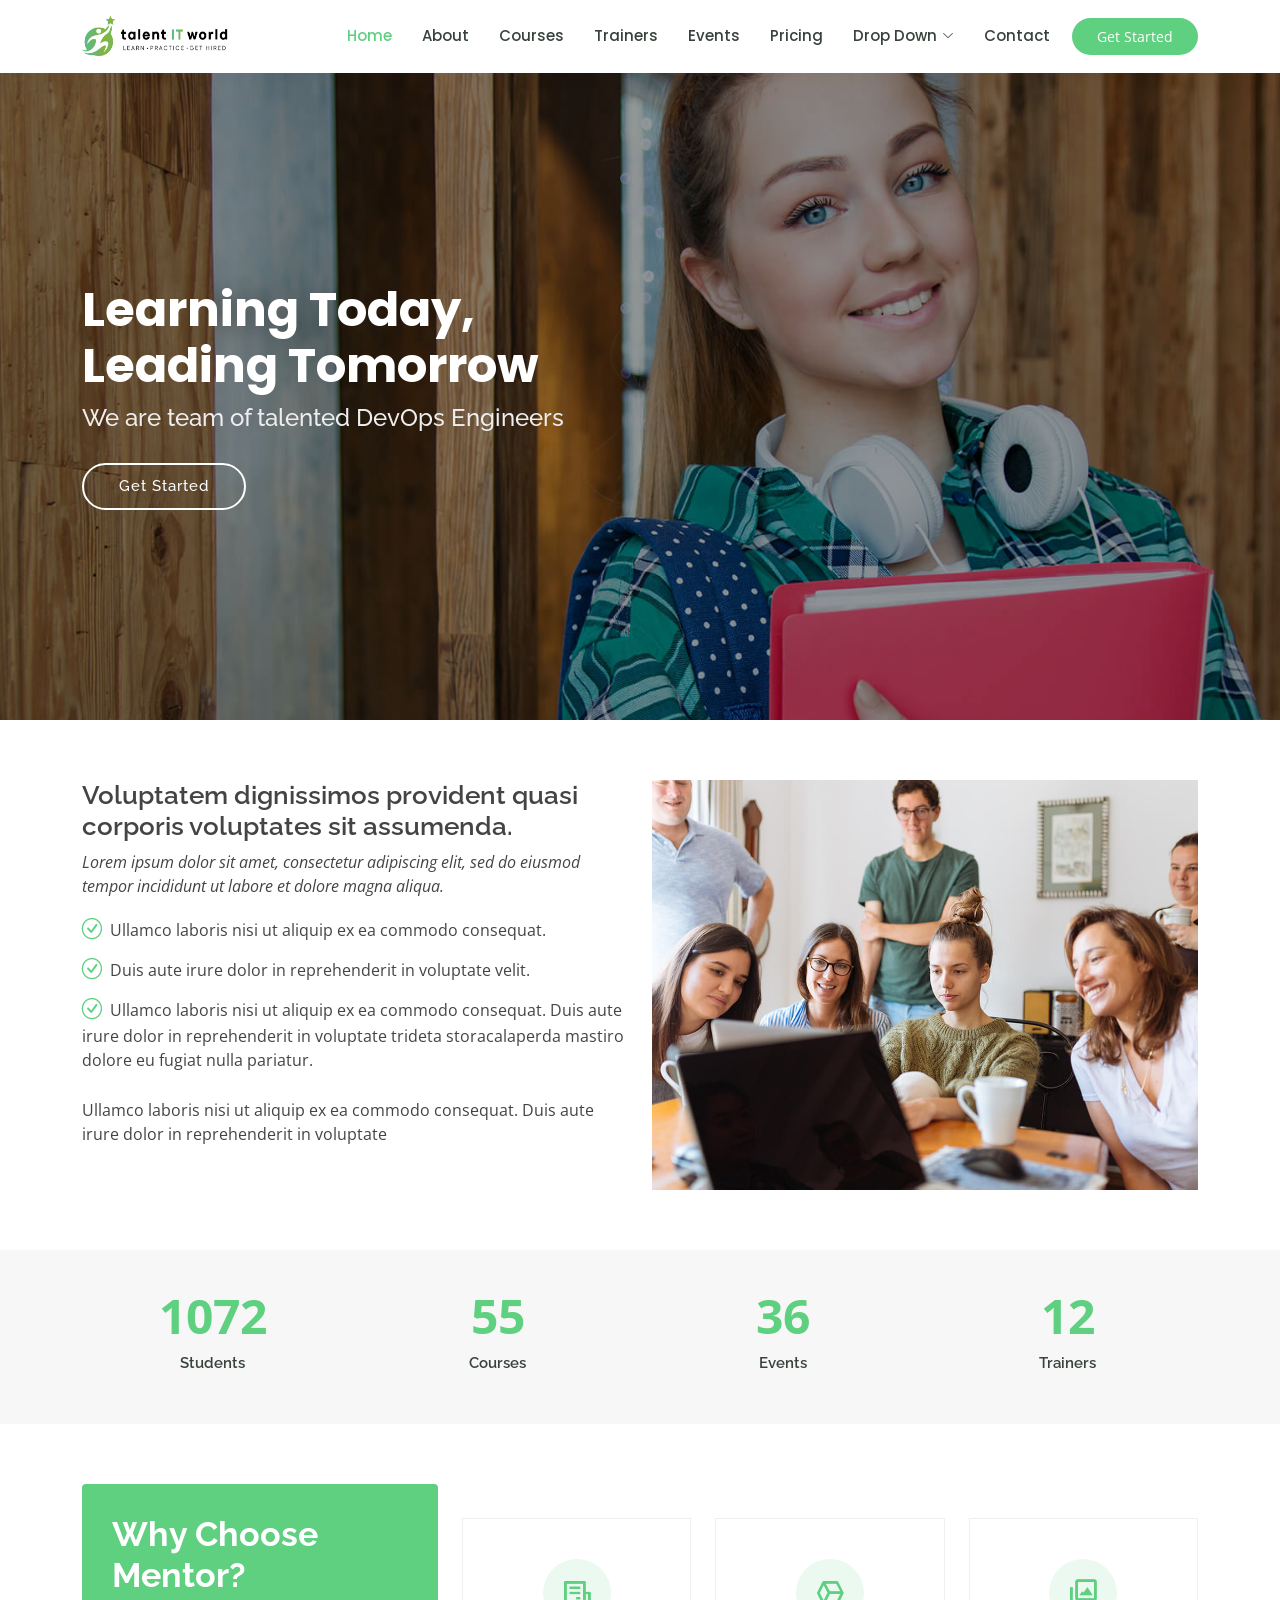
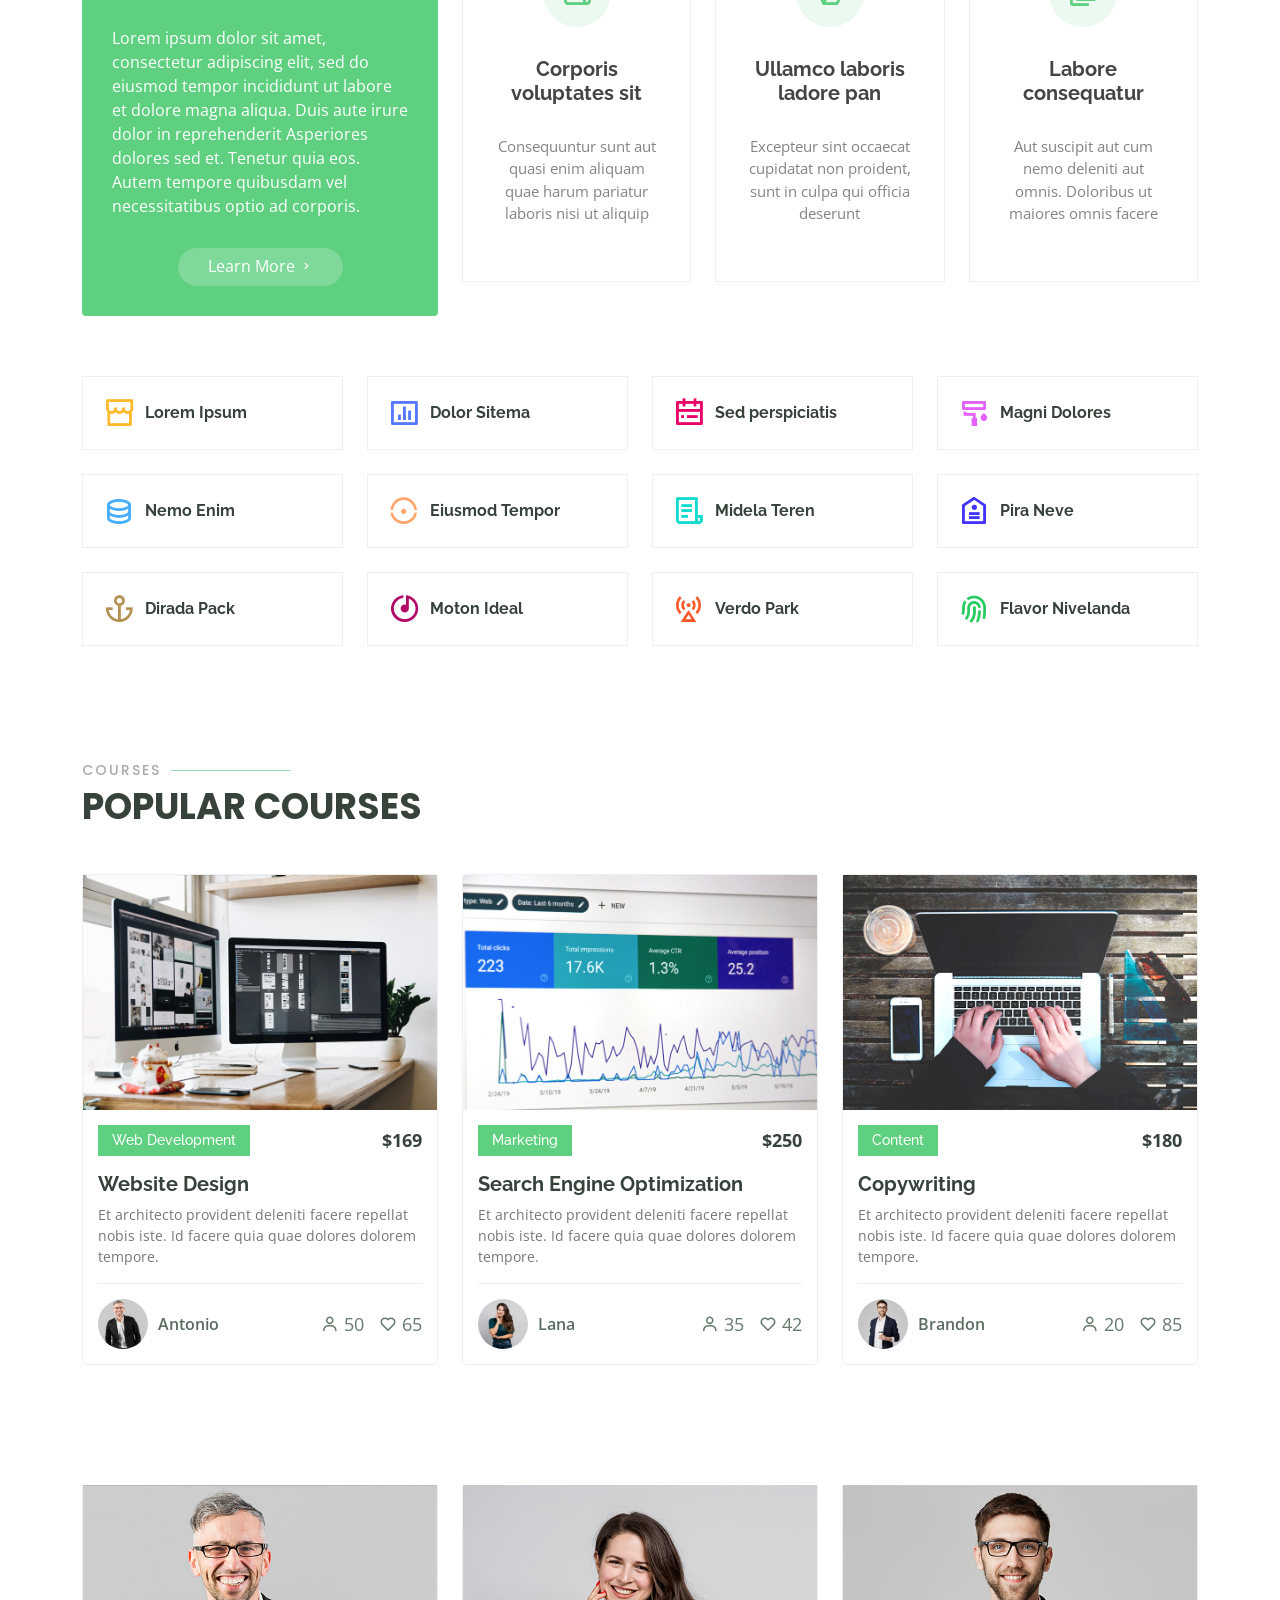
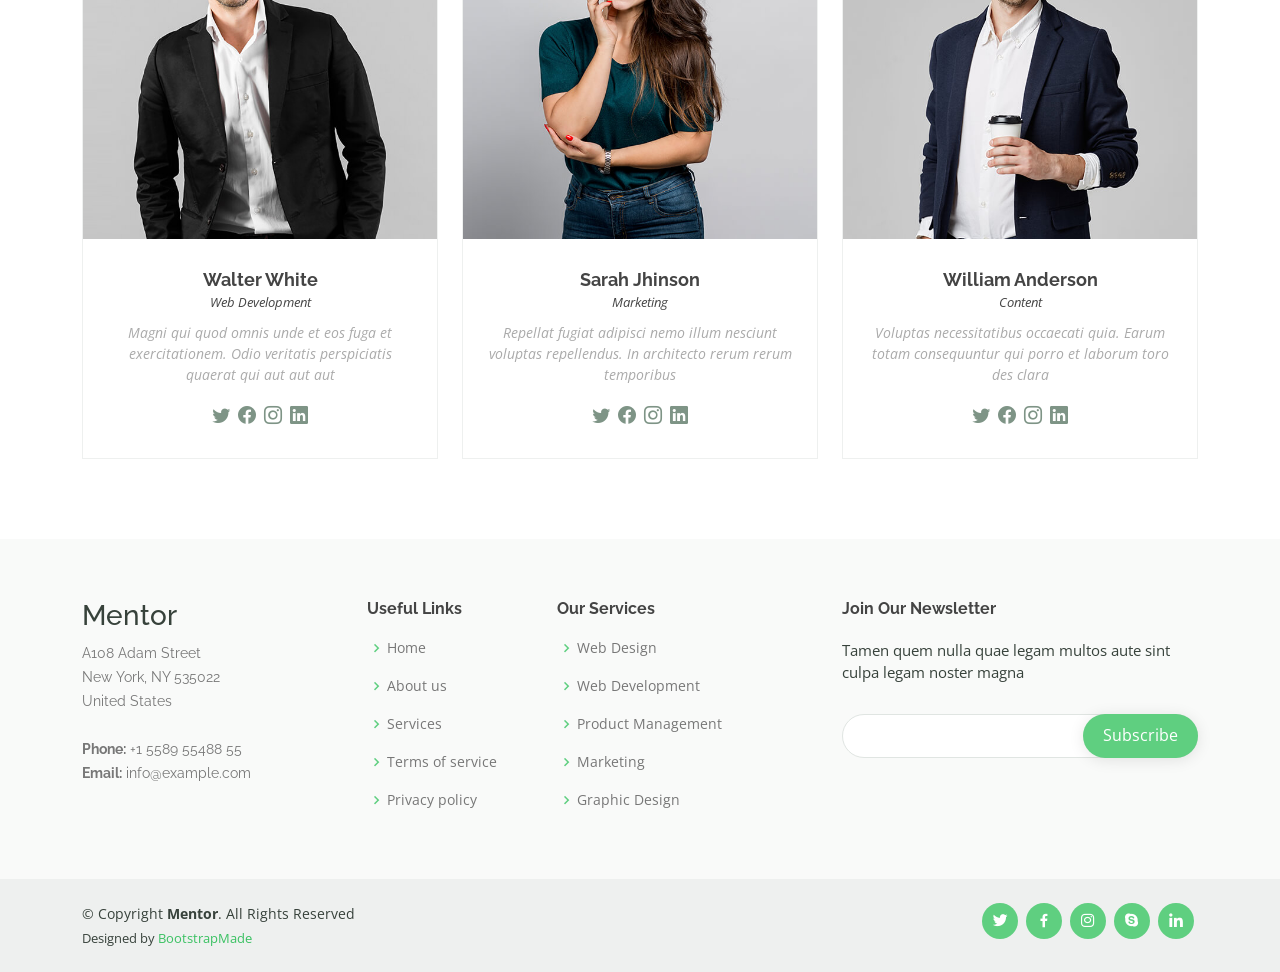
<file: DummyWebsite/index.html>
<!DOCTYPE html>
<html lang="en">

<head>
  <meta charset="utf-8">
  <meta content="width=device-width, initial-scale=1.0" name="viewport">

  <title>Mentor Bootstrap Template - Index</title>
  <meta content="" name="description">
  <meta content="" name="keywords">

  <!-- Favicons -->
  <link href="assets/img/favicon.png" rel="icon">
  <link href="assets/img/apple-touch-icon.png" rel="apple-touch-icon">

  <!-- Google Fonts -->
  <link href="https://fonts.googleapis.com/css?family=Open+Sans:300,300i,400,400i,600,600i,700,700i|Raleway:300,300i,400,400i,500,500i,600,600i,700,700i|Poppins:300,300i,400,400i,500,500i,600,600i,700,700i" rel="stylesheet">

  <!-- Vendor CSS Files -->
  <link href="assets/vendor/animate.css/animate.min.css" rel="stylesheet">
  <link href="assets/vendor/aos/aos.css" rel="stylesheet">
  <link href="assets/vendor/bootstrap/css/bootstrap.min.css" rel="stylesheet">
  <link href="assets/vendor/bootstrap-icons/bootstrap-icons.css" rel="stylesheet">
  <link href="assets/vendor/boxicons/css/boxicons.min.css" rel="stylesheet">
  <link href="assets/vendor/remixicon/remixicon.css" rel="stylesheet">
  <link href="assets/vendor/swiper/swiper-bundle.min.css" rel="stylesheet">

  <!-- Template Main CSS File -->
  <link href="assets/css/style.css" rel="stylesheet">

  <!-- =======================================================
  * Template Name: Mentor - v4.5.0
  * Template URL: https://bootstrapmade.com/mentor-free-education-bootstrap-theme/
  * Author: BootstrapMade.com
  * License: https://bootstrapmade.com/license/
  ======================================================== -->
</head>

<body>

  <!-- ======= Header ======= -->
  <header id="header" class="fixed-top">
    <div class="container d-flex align-items-center">

      <!-- <h1 class="logo me-auto"><a href="index.html"><img scr="assets/img/tiw.png"></a></h1> -->
      <!-- Uncomment below if you prefer to use an image logo -->
      <a href="index.html" class="logo me-auto"><img src="assets/img/tiw.png" alt="" class="img-fluid"></a>

      <nav id="navbar" class="navbar order-last order-lg-0">
        <ul>
          <li><a class="active" href="index.html">Home</a></li>
          <li><a href="about.html">About</a></li>
          <li><a href="courses.html">Courses</a></li>
          <li><a href="trainers.html">Trainers</a></li>
          <li><a href="events.html">Events</a></li>
          <li><a href="pricing.html">Pricing</a></li>

          <li class="dropdown"><a href="#"><span>Drop Down</span> <i class="bi bi-chevron-down"></i></a>
            <ul>
              <li><a href="#">Drop Down 1</a></li>
              <li class="dropdown"><a href="#"><span>Deep Drop Down</span> <i class="bi bi-chevron-right"></i></a>
                <ul>
                  <li><a href="#">Deep Drop Down 1</a></li>
                  <li><a href="#">Deep Drop Down 2</a></li>
                  <li><a href="#">Deep Drop Down 3</a></li>
                  <li><a href="#">Deep Drop Down 4</a></li>
                  <li><a href="#">Deep Drop Down 5</a></li>
                </ul>
              </li>
              <li><a href="#">Drop Down 2</a></li>
              <li><a href="#">Drop Down 3</a></li>
              <li><a href="#">Drop Down 4</a></li>
            </ul>
          </li>
          <li><a href="contact.html">Contact</a></li>
        </ul>
        <i class="bi bi-list mobile-nav-toggle"></i>
      </nav><!-- .navbar -->

      <a href="courses.html" class="get-started-btn">Get Started</a>

    </div>
  </header><!-- End Header -->

  <!-- ======= Hero Section ======= -->
  <section id="hero" class="d-flex justify-content-center align-items-center">
    <div class="container position-relative" data-aos="zoom-in" data-aos-delay="100">
      <h1>Learning Today,<br>Leading Tomorrow</h1>
      <h2>We are team of talented DevOps Engineers</h2>
      <a href="courses.html" class="btn-get-started">Get Started</a>
    </div>
  </section><!-- End Hero -->

  <main id="main">

    <!-- ======= About Section ======= -->
    <section id="about" class="about">
      <div class="container" data-aos="fade-up">

        <div class="row">
          <div class="col-lg-6 order-1 order-lg-2" data-aos="fade-left" data-aos-delay="100">
            <img src="assets/img/about.jpg" class="img-fluid" alt="">
          </div>
          <div class="col-lg-6 pt-4 pt-lg-0 order-2 order-lg-1 content">
            <h3>Voluptatem dignissimos provident quasi corporis voluptates sit assumenda.</h3>
            <p class="fst-italic">
              Lorem ipsum dolor sit amet, consectetur adipiscing elit, sed do eiusmod tempor incididunt ut labore et dolore
              magna aliqua.
            </p>
            <ul>
              <li><i class="bi bi-check-circle"></i> Ullamco laboris nisi ut aliquip ex ea commodo consequat.</li>
              <li><i class="bi bi-check-circle"></i> Duis aute irure dolor in reprehenderit in voluptate velit.</li>
              <li><i class="bi bi-check-circle"></i> Ullamco laboris nisi ut aliquip ex ea commodo consequat. Duis aute irure dolor in reprehenderit in voluptate trideta storacalaperda mastiro dolore eu fugiat nulla pariatur.</li>
            </ul>
            <p>
              Ullamco laboris nisi ut aliquip ex ea commodo consequat. Duis aute irure dolor in reprehenderit in voluptate
            </p>

          </div>
        </div>

      </div>
    </section><!-- End About Section -->

    <!-- ======= Counts Section ======= -->
    <section id="counts" class="counts section-bg">
      <div class="container">

        <div class="row counters">

          <div class="col-lg-3 col-6 text-center">
            <span data-purecounter-start="0" data-purecounter-end="1232" data-purecounter-duration="1" class="purecounter"></span>
            <p>Students</p>
          </div>

          <div class="col-lg-3 col-6 text-center">
            <span data-purecounter-start="0" data-purecounter-end="64" data-purecounter-duration="1" class="purecounter"></span>
            <p>Courses</p>
          </div>

          <div class="col-lg-3 col-6 text-center">
            <span data-purecounter-start="0" data-purecounter-end="42" data-purecounter-duration="1" class="purecounter"></span>
            <p>Events</p>
          </div>

          <div class="col-lg-3 col-6 text-center">
            <span data-purecounter-start="0" data-purecounter-end="15" data-purecounter-duration="1" class="purecounter"></span>
            <p>Trainers</p>
          </div>

        </div>

      </div>
    </section><!-- End Counts Section -->

    <!-- ======= Why Us Section ======= -->
    <section id="why-us" class="why-us">
      <div class="container" data-aos="fade-up">

        <div class="row">
          <div class="col-lg-4 d-flex align-items-stretch">
            <div class="content">
              <h3>Why Choose Mentor?</h3>
              <p>
                Lorem ipsum dolor sit amet, consectetur adipiscing elit, sed do eiusmod tempor incididunt ut labore et dolore magna aliqua. Duis aute irure dolor in reprehenderit
                Asperiores dolores sed et. Tenetur quia eos. Autem tempore quibusdam vel necessitatibus optio ad corporis.
              </p>
              <div class="text-center">
                <a href="about.html" class="more-btn">Learn More <i class="bx bx-chevron-right"></i></a>
              </div>
            </div>
          </div>
          <div class="col-lg-8 d-flex align-items-stretch" data-aos="zoom-in" data-aos-delay="100">
            <div class="icon-boxes d-flex flex-column justify-content-center">
              <div class="row">
                <div class="col-xl-4 d-flex align-items-stretch">
                  <div class="icon-box mt-4 mt-xl-0">
                    <i class="bx bx-receipt"></i>
                    <h4>Corporis voluptates sit</h4>
                    <p>Consequuntur sunt aut quasi enim aliquam quae harum pariatur laboris nisi ut aliquip</p>
                  </div>
                </div>
                <div class="col-xl-4 d-flex align-items-stretch">
                  <div class="icon-box mt-4 mt-xl-0">
                    <i class="bx bx-cube-alt"></i>
                    <h4>Ullamco laboris ladore pan</h4>
                    <p>Excepteur sint occaecat cupidatat non proident, sunt in culpa qui officia deserunt</p>
                  </div>
                </div>
                <div class="col-xl-4 d-flex align-items-stretch">
                  <div class="icon-box mt-4 mt-xl-0">
                    <i class="bx bx-images"></i>
                    <h4>Labore consequatur</h4>
                    <p>Aut suscipit aut cum nemo deleniti aut omnis. Doloribus ut maiores omnis facere</p>
                  </div>
                </div>
              </div>
            </div><!-- End .content-->
          </div>
        </div>

      </div>
    </section><!-- End Why Us Section -->

    <!-- ======= Features Section ======= -->
    <section id="features" class="features">
      <div class="container" data-aos="fade-up">

        <div class="row" data-aos="zoom-in" data-aos-delay="100">
          <div class="col-lg-3 col-md-4">
            <div class="icon-box">
              <i class="ri-store-line" style="color: #ffbb2c;"></i>
              <h3><a href="">Lorem Ipsum</a></h3>
            </div>
          </div>
          <div class="col-lg-3 col-md-4 mt-4 mt-md-0">
            <div class="icon-box">
              <i class="ri-bar-chart-box-line" style="color: #5578ff;"></i>
              <h3><a href="">Dolor Sitema</a></h3>
            </div>
          </div>
          <div class="col-lg-3 col-md-4 mt-4 mt-md-0">
            <div class="icon-box">
              <i class="ri-calendar-todo-line" style="color: #e80368;"></i>
              <h3><a href="">Sed perspiciatis</a></h3>
            </div>
          </div>
          <div class="col-lg-3 col-md-4 mt-4 mt-lg-0">
            <div class="icon-box">
              <i class="ri-paint-brush-line" style="color: #e361ff;"></i>
              <h3><a href="">Magni Dolores</a></h3>
            </div>
          </div>
          <div class="col-lg-3 col-md-4 mt-4">
            <div class="icon-box">
              <i class="ri-database-2-line" style="color: #47aeff;"></i>
              <h3><a href="">Nemo Enim</a></h3>
            </div>
          </div>
          <div class="col-lg-3 col-md-4 mt-4">
            <div class="icon-box">
              <i class="ri-gradienter-line" style="color: #ffa76e;"></i>
              <h3><a href="">Eiusmod Tempor</a></h3>
            </div>
          </div>
          <div class="col-lg-3 col-md-4 mt-4">
            <div class="icon-box">
              <i class="ri-file-list-3-line" style="color: #11dbcf;"></i>
              <h3><a href="">Midela Teren</a></h3>
            </div>
          </div>
          <div class="col-lg-3 col-md-4 mt-4">
            <div class="icon-box">
              <i class="ri-price-tag-2-line" style="color: #4233ff;"></i>
              <h3><a href="">Pira Neve</a></h3>
            </div>
          </div>
          <div class="col-lg-3 col-md-4 mt-4">
            <div class="icon-box">
              <i class="ri-anchor-line" style="color: #b2904f;"></i>
              <h3><a href="">Dirada Pack</a></h3>
            </div>
          </div>
          <div class="col-lg-3 col-md-4 mt-4">
            <div class="icon-box">
              <i class="ri-disc-line" style="color: #b20969;"></i>
              <h3><a href="">Moton Ideal</a></h3>
            </div>
          </div>
          <div class="col-lg-3 col-md-4 mt-4">
            <div class="icon-box">
              <i class="ri-base-station-line" style="color: #ff5828;"></i>
              <h3><a href="">Verdo Park</a></h3>
            </div>
          </div>
          <div class="col-lg-3 col-md-4 mt-4">
            <div class="icon-box">
              <i class="ri-fingerprint-line" style="color: #29cc61;"></i>
              <h3><a href="">Flavor Nivelanda</a></h3>
            </div>
          </div>
        </div>

      </div>
    </section><!-- End Features Section -->

    <!-- ======= Popular Courses Section ======= -->
    <section id="popular-courses" class="courses">
      <div class="container" data-aos="fade-up">

        <div class="section-title">
          <h2>Courses</h2>
          <p>Popular Courses</p>
        </div>

        <div class="row" data-aos="zoom-in" data-aos-delay="100">

          <div class="col-lg-4 col-md-6 d-flex align-items-stretch">
            <div class="course-item">
              <img src="assets/img/course-1.jpg" class="img-fluid" alt="...">
              <div class="course-content">
                <div class="d-flex justify-content-between align-items-center mb-3">
                  <h4>Web Development</h4>
                  <p class="price">$169</p>
                </div>

                <h3><a href="course-details.html">Website Design</a></h3>
                <p>Et architecto provident deleniti facere repellat nobis iste. Id facere quia quae dolores dolorem tempore.</p>
                <div class="trainer d-flex justify-content-between align-items-center">
                  <div class="trainer-profile d-flex align-items-center">
                    <img src="assets/img/trainers/trainer-1.jpg" class="img-fluid" alt="">
                    <span>Antonio</span>
                  </div>
                  <div class="trainer-rank d-flex align-items-center">
                    <i class="bx bx-user"></i>&nbsp;50
                    &nbsp;&nbsp;
                    <i class="bx bx-heart"></i>&nbsp;65
                  </div>
                </div>
              </div>
            </div>
          </div> <!-- End Course Item-->

          <div class="col-lg-4 col-md-6 d-flex align-items-stretch mt-4 mt-md-0">
            <div class="course-item">
              <img src="assets/img/course-2.jpg" class="img-fluid" alt="...">
              <div class="course-content">
                <div class="d-flex justify-content-between align-items-center mb-3">
                  <h4>Marketing</h4>
                  <p class="price">$250</p>
                </div>

                <h3><a href="course-details.html">Search Engine Optimization</a></h3>
                <p>Et architecto provident deleniti facere repellat nobis iste. Id facere quia quae dolores dolorem tempore.</p>
                <div class="trainer d-flex justify-content-between align-items-center">
                  <div class="trainer-profile d-flex align-items-center">
                    <img src="assets/img/trainers/trainer-2.jpg" class="img-fluid" alt="">
                    <span>Lana</span>
                  </div>
                  <div class="trainer-rank d-flex align-items-center">
                    <i class="bx bx-user"></i>&nbsp;35
                    &nbsp;&nbsp;
                    <i class="bx bx-heart"></i>&nbsp;42
                  </div>
                </div>
              </div>
            </div>
          </div> <!-- End Course Item-->

          <div class="col-lg-4 col-md-6 d-flex align-items-stretch mt-4 mt-lg-0">
            <div class="course-item">
              <img src="assets/img/course-3.jpg" class="img-fluid" alt="...">
              <div class="course-content">
                <div class="d-flex justify-content-between align-items-center mb-3">
                  <h4>Content</h4>
                  <p class="price">$180</p>
                </div>

                <h3><a href="course-details.html">Copywriting</a></h3>
                <p>Et architecto provident deleniti facere repellat nobis iste. Id facere quia quae dolores dolorem tempore.</p>
                <div class="trainer d-flex justify-content-between align-items-center">
                  <div class="trainer-profile d-flex align-items-center">
                    <img src="assets/img/trainers/trainer-3.jpg" class="img-fluid" alt="">
                    <span>Brandon</span>
                  </div>
                  <div class="trainer-rank d-flex align-items-center">
                    <i class="bx bx-user"></i>&nbsp;20
                    &nbsp;&nbsp;
                    <i class="bx bx-heart"></i>&nbsp;85
                  </div>
                </div>
              </div>
            </div>
          </div> <!-- End Course Item-->

        </div>

      </div>
    </section><!-- End Popular Courses Section -->

    <!-- ======= Trainers Section ======= -->
    <section id="trainers" class="trainers">
      <div class="container" data-aos="fade-up">

        <div class="row" data-aos="zoom-in" data-aos-delay="100">
          <div class="col-lg-4 col-md-6 d-flex align-items-stretch">
            <div class="member">
              <img src="assets/img/trainers/trainer-1.jpg" class="img-fluid" alt="">
              <div class="member-content">
                <h4>Walter White</h4>
                <span>Web Development</span>
                <p>
                  Magni qui quod omnis unde et eos fuga et exercitationem. Odio veritatis perspiciatis quaerat qui aut aut aut
                </p>
                <div class="social">
                  <a href=""><i class="bi bi-twitter"></i></a>
                  <a href=""><i class="bi bi-facebook"></i></a>
                  <a href=""><i class="bi bi-instagram"></i></a>
                  <a href=""><i class="bi bi-linkedin"></i></a>
                </div>
              </div>
            </div>
          </div>

          <div class="col-lg-4 col-md-6 d-flex align-items-stretch">
            <div class="member">
              <img src="assets/img/trainers/trainer-2.jpg" class="img-fluid" alt="">
              <div class="member-content">
                <h4>Sarah Jhinson</h4>
                <span>Marketing</span>
                <p>
                  Repellat fugiat adipisci nemo illum nesciunt voluptas repellendus. In architecto rerum rerum temporibus
                </p>
                <div class="social">
                  <a href=""><i class="bi bi-twitter"></i></a>
                  <a href=""><i class="bi bi-facebook"></i></a>
                  <a href=""><i class="bi bi-instagram"></i></a>
                  <a href=""><i class="bi bi-linkedin"></i></a>
                </div>
              </div>
            </div>
          </div>

          <div class="col-lg-4 col-md-6 d-flex align-items-stretch">
            <div class="member">
              <img src="assets/img/trainers/trainer-3.jpg" class="img-fluid" alt="">
              <div class="member-content">
                <h4>William Anderson</h4>
                <span>Content</span>
                <p>
                  Voluptas necessitatibus occaecati quia. Earum totam consequuntur qui porro et laborum toro des clara
                </p>
                <div class="social">
                  <a href=""><i class="bi bi-twitter"></i></a>
                  <a href=""><i class="bi bi-facebook"></i></a>
                  <a href=""><i class="bi bi-instagram"></i></a>
                  <a href=""><i class="bi bi-linkedin"></i></a>
                </div>
              </div>
            </div>
          </div>

        </div>

      </div>
    </section><!-- End Trainers Section -->

  </main><!-- End #main -->

  <!-- ======= Footer ======= -->
  <footer id="footer">

    <div class="footer-top">
      <div class="container">
        <div class="row">

          <div class="col-lg-3 col-md-6 footer-contact">
            <h3>Mentor</h3>
            <p>
              A108 Adam Street <br>
              New York, NY 535022<br>
              United States <br><br>
              <strong>Phone:</strong> +1 5589 55488 55<br>
              <strong>Email:</strong> info@example.com<br>
            </p>
          </div>

          <div class="col-lg-2 col-md-6 footer-links">
            <h4>Useful Links</h4>
            <ul>
              <li><i class="bx bx-chevron-right"></i> <a href="#">Home</a></li>
              <li><i class="bx bx-chevron-right"></i> <a href="#">About us</a></li>
              <li><i class="bx bx-chevron-right"></i> <a href="#">Services</a></li>
              <li><i class="bx bx-chevron-right"></i> <a href="#">Terms of service</a></li>
              <li><i class="bx bx-chevron-right"></i> <a href="#">Privacy policy</a></li>
            </ul>
          </div>

          <div class="col-lg-3 col-md-6 footer-links">
            <h4>Our Services</h4>
            <ul>
              <li><i class="bx bx-chevron-right"></i> <a href="#">Web Design</a></li>
              <li><i class="bx bx-chevron-right"></i> <a href="#">Web Development</a></li>
              <li><i class="bx bx-chevron-right"></i> <a href="#">Product Management</a></li>
              <li><i class="bx bx-chevron-right"></i> <a href="#">Marketing</a></li>
              <li><i class="bx bx-chevron-right"></i> <a href="#">Graphic Design</a></li>
            </ul>
          </div>

          <div class="col-lg-4 col-md-6 footer-newsletter">
            <h4>Join Our Newsletter</h4>
            <p>Tamen quem nulla quae legam multos aute sint culpa legam noster magna</p>
            <form action="" method="post">
              <input type="email" name="email"><input type="submit" value="Subscribe">
            </form>
          </div>

        </div>
      </div>
    </div>

    <div class="container d-md-flex py-4">

      <div class="me-md-auto text-center text-md-start">
        <div class="copyright">
          &copy; Copyright <strong><span>Mentor</span></strong>. All Rights Reserved
        </div>
        <div class="credits">
          <!-- All the links in the footer should remain intact. -->
          <!-- You can delete the links only if you purchased the pro version. -->
          <!-- Licensing information: https://bootstrapmade.com/license/ -->
          <!-- Purchase the pro version with working PHP/AJAX contact form: https://bootstrapmade.com/mentor-free-education-bootstrap-theme/ -->
          Designed by <a href="https://bootstrapmade.com/">BootstrapMade</a>
        </div>
      </div>
      <div class="social-links text-center text-md-right pt-3 pt-md-0">
        <a href="#" class="twitter"><i class="bx bxl-twitter"></i></a>
        <a href="#" class="facebook"><i class="bx bxl-facebook"></i></a>
        <a href="#" class="instagram"><i class="bx bxl-instagram"></i></a>
        <a href="#" class="google-plus"><i class="bx bxl-skype"></i></a>
        <a href="#" class="linkedin"><i class="bx bxl-linkedin"></i></a>
      </div>
    </div>
  </footer><!-- End Footer -->

  <div id="preloader"></div>
  <a href="#" class="back-to-top d-flex align-items-center justify-content-center"><i class="bi bi-arrow-up-short"></i></a>

  <!-- Vendor JS Files -->
  <script src="assets/vendor/aos/aos.js"></script>
  <script src="assets/vendor/bootstrap/js/bootstrap.bundle.min.js"></script>
  <script src="assets/vendor/php-email-form/validate.js"></script>
  <script src="assets/vendor/purecounter/purecounter.js"></script>
  <script src="assets/vendor/swiper/swiper-bundle.min.js"></script>

  <!-- Template Main JS File -->
  <script src="assets/js/main.js"></script>

</body>

</html>
</file>
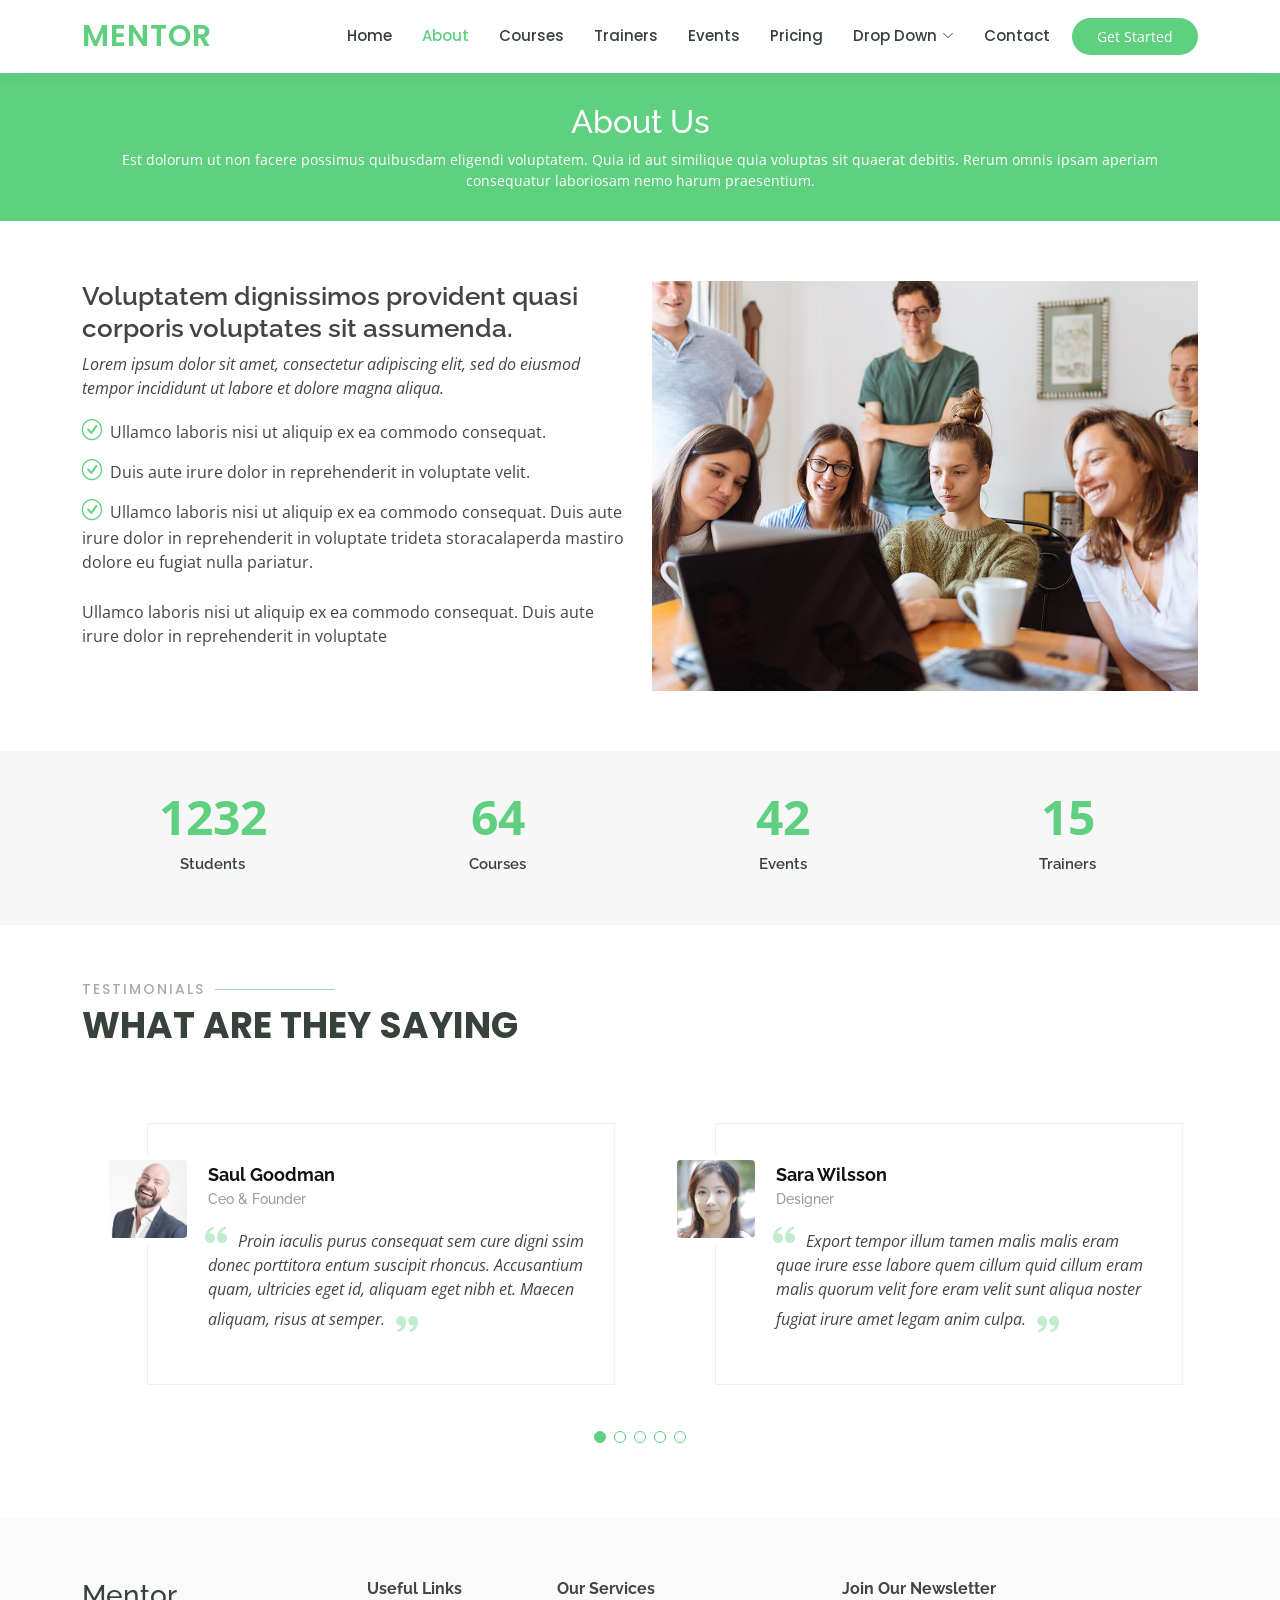
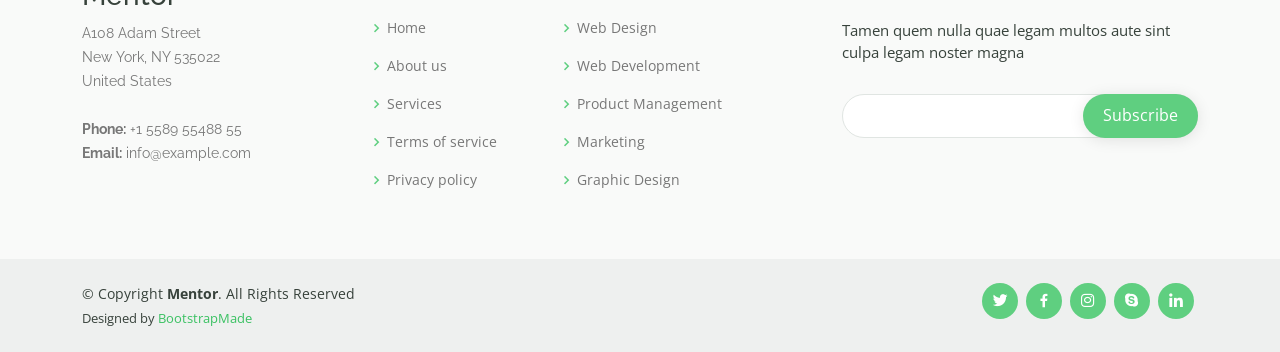
<file: DummyWebsite/about.html>
<!DOCTYPE html>
<html lang="en">

<head>
  <meta charset="utf-8">
  <meta content="width=device-width, initial-scale=1.0" name="viewport">

  <title>About - Mentor Bootstrap Template</title>
  <meta content="" name="description">
  <meta content="" name="keywords">

  <!-- Favicons -->
  <link href="assets/img/favicon.png" rel="icon">
  <link href="assets/img/apple-touch-icon.png" rel="apple-touch-icon">

  <!-- Google Fonts -->
  <link href="https://fonts.googleapis.com/css?family=Open+Sans:300,300i,400,400i,600,600i,700,700i|Raleway:300,300i,400,400i,500,500i,600,600i,700,700i|Poppins:300,300i,400,400i,500,500i,600,600i,700,700i" rel="stylesheet">

  <!-- Vendor CSS Files -->
  <link href="assets/vendor/animate.css/animate.min.css" rel="stylesheet">
  <link href="assets/vendor/aos/aos.css" rel="stylesheet">
  <link href="assets/vendor/bootstrap/css/bootstrap.min.css" rel="stylesheet">
  <link href="assets/vendor/bootstrap-icons/bootstrap-icons.css" rel="stylesheet">
  <link href="assets/vendor/boxicons/css/boxicons.min.css" rel="stylesheet">
  <link href="assets/vendor/remixicon/remixicon.css" rel="stylesheet">
  <link href="assets/vendor/swiper/swiper-bundle.min.css" rel="stylesheet">

  <!-- Template Main CSS File -->
  <link href="assets/css/style.css" rel="stylesheet">

  <!-- =======================================================
  * Template Name: Mentor - v4.5.0
  * Template URL: https://bootstrapmade.com/mentor-free-education-bootstrap-theme/
  * Author: BootstrapMade.com
  * License: https://bootstrapmade.com/license/
  ======================================================== -->
</head>

<body>

  <!-- ======= Header ======= -->
  <header id="header" class="fixed-top">
    <div class="container d-flex align-items-center">

      <h1 class="logo me-auto"><a href="index.html">Mentor</a></h1>
      <!-- Uncomment below if you prefer to use an image logo -->
      <!-- <a href="index.html" class="logo me-auto"><img src="assets/img/logo.png" alt="" class="img-fluid"></a>-->

      <nav id="navbar" class="navbar order-last order-lg-0">
        <ul>
          <li><a href="index.html">Home</a></li>
          <li><a class="active" href="about.html">About</a></li>
          <li><a href="courses.html">Courses</a></li>
          <li><a href="trainers.html">Trainers</a></li>
          <li><a href="events.html">Events</a></li>
          <li><a href="pricing.html">Pricing</a></li>

          <li class="dropdown"><a href="#"><span>Drop Down</span> <i class="bi bi-chevron-down"></i></a>
            <ul>
              <li><a href="#">Drop Down 1</a></li>
              <li class="dropdown"><a href="#"><span>Deep Drop Down</span> <i class="bi bi-chevron-right"></i></a>
                <ul>
                  <li><a href="#">Deep Drop Down 1</a></li>
                  <li><a href="#">Deep Drop Down 2</a></li>
                  <li><a href="#">Deep Drop Down 3</a></li>
                  <li><a href="#">Deep Drop Down 4</a></li>
                  <li><a href="#">Deep Drop Down 5</a></li>
                </ul>
              </li>
              <li><a href="#">Drop Down 2</a></li>
              <li><a href="#">Drop Down 3</a></li>
              <li><a href="#">Drop Down 4</a></li>
            </ul>
          </li>
          <li><a href="contact.html">Contact</a></li>
        </ul>
        <i class="bi bi-list mobile-nav-toggle"></i>
      </nav><!-- .navbar -->

      <a href="courses.html" class="get-started-btn">Get Started</a>

    </div>
  </header><!-- End Header -->

  <main id="main">
    <!-- ======= Breadcrumbs ======= -->
    <div class="breadcrumbs" data-aos="fade-in">
      <div class="container">
        <h2>About Us</h2>
        <p>Est dolorum ut non facere possimus quibusdam eligendi voluptatem. Quia id aut similique quia voluptas sit quaerat debitis. Rerum omnis ipsam aperiam consequatur laboriosam nemo harum praesentium. </p>
      </div>
    </div><!-- End Breadcrumbs -->

    <!-- ======= About Section ======= -->
    <section id="about" class="about">
      <div class="container" data-aos="fade-up">

        <div class="row">
          <div class="col-lg-6 order-1 order-lg-2" data-aos="fade-left" data-aos-delay="100">
            <img src="assets/img/about.jpg" class="img-fluid" alt="">
          </div>
          <div class="col-lg-6 pt-4 pt-lg-0 order-2 order-lg-1 content">
            <h3>Voluptatem dignissimos provident quasi corporis voluptates sit assumenda.</h3>
            <p class="fst-italic">
              Lorem ipsum dolor sit amet, consectetur adipiscing elit, sed do eiusmod tempor incididunt ut labore et dolore
              magna aliqua.
            </p>
            <ul>
              <li><i class="bi bi-check-circle"></i> Ullamco laboris nisi ut aliquip ex ea commodo consequat.</li>
              <li><i class="bi bi-check-circle"></i> Duis aute irure dolor in reprehenderit in voluptate velit.</li>
              <li><i class="bi bi-check-circle"></i> Ullamco laboris nisi ut aliquip ex ea commodo consequat. Duis aute irure dolor in reprehenderit in voluptate trideta storacalaperda mastiro dolore eu fugiat nulla pariatur.</li>
            </ul>
            <p>
              Ullamco laboris nisi ut aliquip ex ea commodo consequat. Duis aute irure dolor in reprehenderit in voluptate
            </p>

          </div>
        </div>

      </div>
    </section><!-- End About Section -->

    <!-- ======= Counts Section ======= -->
    <section id="counts" class="counts section-bg">
      <div class="container">

        <div class="row counters">

          <div class="col-lg-3 col-6 text-center">
            <span data-purecounter-start="0" data-purecounter-end="1232" data-purecounter-duration="1" class="purecounter"></span>
            <p>Students</p>
          </div>

          <div class="col-lg-3 col-6 text-center">
            <span data-purecounter-start="0" data-purecounter-end="64" data-purecounter-duration="1" class="purecounter"></span>
            <p>Courses</p>
          </div>

          <div class="col-lg-3 col-6 text-center">
            <span data-purecounter-start="0" data-purecounter-end="42" data-purecounter-duration="1" class="purecounter"></span>
            <p>Events</p>
          </div>

          <div class="col-lg-3 col-6 text-center">
            <span data-purecounter-start="0" data-purecounter-end="15" data-purecounter-duration="1" class="purecounter"></span>
            <p>Trainers</p>
          </div>

        </div>

      </div>
    </section><!-- End Counts Section -->

    <!-- ======= Testimonials Section ======= -->
    <section id="testimonials" class="testimonials">
      <div class="container" data-aos="fade-up">

        <div class="section-title">
          <h2>Testimonials</h2>
          <p>What are they saying</p>
        </div>

        <div class="testimonials-slider swiper" data-aos="fade-up" data-aos-delay="100">
          <div class="swiper-wrapper">

            <div class="swiper-slide">
              <div class="testimonial-wrap">
                <div class="testimonial-item">
                  <img src="assets/img/testimonials/testimonials-1.jpg" class="testimonial-img" alt="">
                  <h3>Saul Goodman</h3>
                  <h4>Ceo &amp; Founder</h4>
                  <p>
                    <i class="bx bxs-quote-alt-left quote-icon-left"></i>
                    Proin iaculis purus consequat sem cure digni ssim donec porttitora entum suscipit rhoncus. Accusantium quam, ultricies eget id, aliquam eget nibh et. Maecen aliquam, risus at semper.
                    <i class="bx bxs-quote-alt-right quote-icon-right"></i>
                  </p>
                </div>
              </div>
            </div><!-- End testimonial item -->

            <div class="swiper-slide">
              <div class="testimonial-wrap">
                <div class="testimonial-item">
                  <img src="assets/img/testimonials/testimonials-2.jpg" class="testimonial-img" alt="">
                  <h3>Sara Wilsson</h3>
                  <h4>Designer</h4>
                  <p>
                    <i class="bx bxs-quote-alt-left quote-icon-left"></i>
                    Export tempor illum tamen malis malis eram quae irure esse labore quem cillum quid cillum eram malis quorum velit fore eram velit sunt aliqua noster fugiat irure amet legam anim culpa.
                    <i class="bx bxs-quote-alt-right quote-icon-right"></i>
                  </p>
                </div>
              </div>
            </div><!-- End testimonial item -->

            <div class="swiper-slide">
              <div class="testimonial-wrap">
                <div class="testimonial-item">
                  <img src="assets/img/testimonials/testimonials-3.jpg" class="testimonial-img" alt="">
                  <h3>Jena Karlis</h3>
                  <h4>Store Owner</h4>
                  <p>
                    <i class="bx bxs-quote-alt-left quote-icon-left"></i>
                    Enim nisi quem export duis labore cillum quae magna enim sint quorum nulla quem veniam duis minim tempor labore quem eram duis noster aute amet eram fore quis sint minim.
                    <i class="bx bxs-quote-alt-right quote-icon-right"></i>
                  </p>
                </div>
              </div>
            </div><!-- End testimonial item -->

            <div class="swiper-slide">
              <div class="testimonial-wrap">
                <div class="testimonial-item">
                  <img src="assets/img/testimonials/testimonials-4.jpg" class="testimonial-img" alt="">
                  <h3>Matt Brandon</h3>
                  <h4>Freelancer</h4>
                  <p>
                    <i class="bx bxs-quote-alt-left quote-icon-left"></i>
                    Fugiat enim eram quae cillum dolore dolor amet nulla culpa multos export minim fugiat minim velit minim dolor enim duis veniam ipsum anim magna sunt elit fore quem dolore labore illum veniam.
                    <i class="bx bxs-quote-alt-right quote-icon-right"></i>
                  </p>
                </div>
              </div>
            </div><!-- End testimonial item -->

            <div class="swiper-slide">
              <div class="testimonial-wrap">
                <div class="testimonial-item">
                  <img src="assets/img/testimonials/testimonials-5.jpg" class="testimonial-img" alt="">
                  <h3>John Larson</h3>
                  <h4>Entrepreneur</h4>
                  <p>
                    <i class="bx bxs-quote-alt-left quote-icon-left"></i>
                    Quis quorum aliqua sint quem legam fore sunt eram irure aliqua veniam tempor noster veniam enim culpa labore duis sunt culpa nulla illum cillum fugiat legam esse veniam culpa fore nisi cillum quid.
                    <i class="bx bxs-quote-alt-right quote-icon-right"></i>
                  </p>
                </div>
              </div>
            </div><!-- End testimonial item -->

          </div>
          <div class="swiper-pagination"></div>
        </div>

      </div>
    </section><!-- End Testimonials Section -->

  </main><!-- End #main -->

  <!-- ======= Footer ======= -->
  <footer id="footer">

    <div class="footer-top">
      <div class="container">
        <div class="row">

          <div class="col-lg-3 col-md-6 footer-contact">
            <h3>Mentor</h3>
            <p>
              A108 Adam Street <br>
              New York, NY 535022<br>
              United States <br><br>
              <strong>Phone:</strong> +1 5589 55488 55<br>
              <strong>Email:</strong> info@example.com<br>
            </p>
          </div>

          <div class="col-lg-2 col-md-6 footer-links">
            <h4>Useful Links</h4>
            <ul>
              <li><i class="bx bx-chevron-right"></i> <a href="#">Home</a></li>
              <li><i class="bx bx-chevron-right"></i> <a href="#">About us</a></li>
              <li><i class="bx bx-chevron-right"></i> <a href="#">Services</a></li>
              <li><i class="bx bx-chevron-right"></i> <a href="#">Terms of service</a></li>
              <li><i class="bx bx-chevron-right"></i> <a href="#">Privacy policy</a></li>
            </ul>
          </div>

          <div class="col-lg-3 col-md-6 footer-links">
            <h4>Our Services</h4>
            <ul>
              <li><i class="bx bx-chevron-right"></i> <a href="#">Web Design</a></li>
              <li><i class="bx bx-chevron-right"></i> <a href="#">Web Development</a></li>
              <li><i class="bx bx-chevron-right"></i> <a href="#">Product Management</a></li>
              <li><i class="bx bx-chevron-right"></i> <a href="#">Marketing</a></li>
              <li><i class="bx bx-chevron-right"></i> <a href="#">Graphic Design</a></li>
            </ul>
          </div>

          <div class="col-lg-4 col-md-6 footer-newsletter">
            <h4>Join Our Newsletter</h4>
            <p>Tamen quem nulla quae legam multos aute sint culpa legam noster magna</p>
            <form action="" method="post">
              <input type="email" name="email"><input type="submit" value="Subscribe">
            </form>
          </div>

        </div>
      </div>
    </div>

    <div class="container d-md-flex py-4">

      <div class="me-md-auto text-center text-md-start">
        <div class="copyright">
          &copy; Copyright <strong><span>Mentor</span></strong>. All Rights Reserved
        </div>
        <div class="credits">
          <!-- All the links in the footer should remain intact. -->
          <!-- You can delete the links only if you purchased the pro version. -->
          <!-- Licensing information: https://bootstrapmade.com/license/ -->
          <!-- Purchase the pro version with working PHP/AJAX contact form: https://bootstrapmade.com/mentor-free-education-bootstrap-theme/ -->
          Designed by <a href="https://bootstrapmade.com/">BootstrapMade</a>
        </div>
      </div>
      <div class="social-links text-center text-md-right pt-3 pt-md-0">
        <a href="#" class="twitter"><i class="bx bxl-twitter"></i></a>
        <a href="#" class="facebook"><i class="bx bxl-facebook"></i></a>
        <a href="#" class="instagram"><i class="bx bxl-instagram"></i></a>
        <a href="#" class="google-plus"><i class="bx bxl-skype"></i></a>
        <a href="#" class="linkedin"><i class="bx bxl-linkedin"></i></a>
      </div>
    </div>
  </footer><!-- End Footer -->

  <div id="preloader"></div>
  <a href="#" class="back-to-top d-flex align-items-center justify-content-center"><i class="bi bi-arrow-up-short"></i></a>

  <!-- Vendor JS Files -->
  <script src="assets/vendor/aos/aos.js"></script>
  <script src="assets/vendor/bootstrap/js/bootstrap.bundle.min.js"></script>
  <script src="assets/vendor/php-email-form/validate.js"></script>
  <script src="assets/vendor/purecounter/purecounter.js"></script>
  <script src="assets/vendor/swiper/swiper-bundle.min.js"></script>

  <!-- Template Main JS File -->
  <script src="assets/js/main.js"></script>

</body>

</html>
</file>
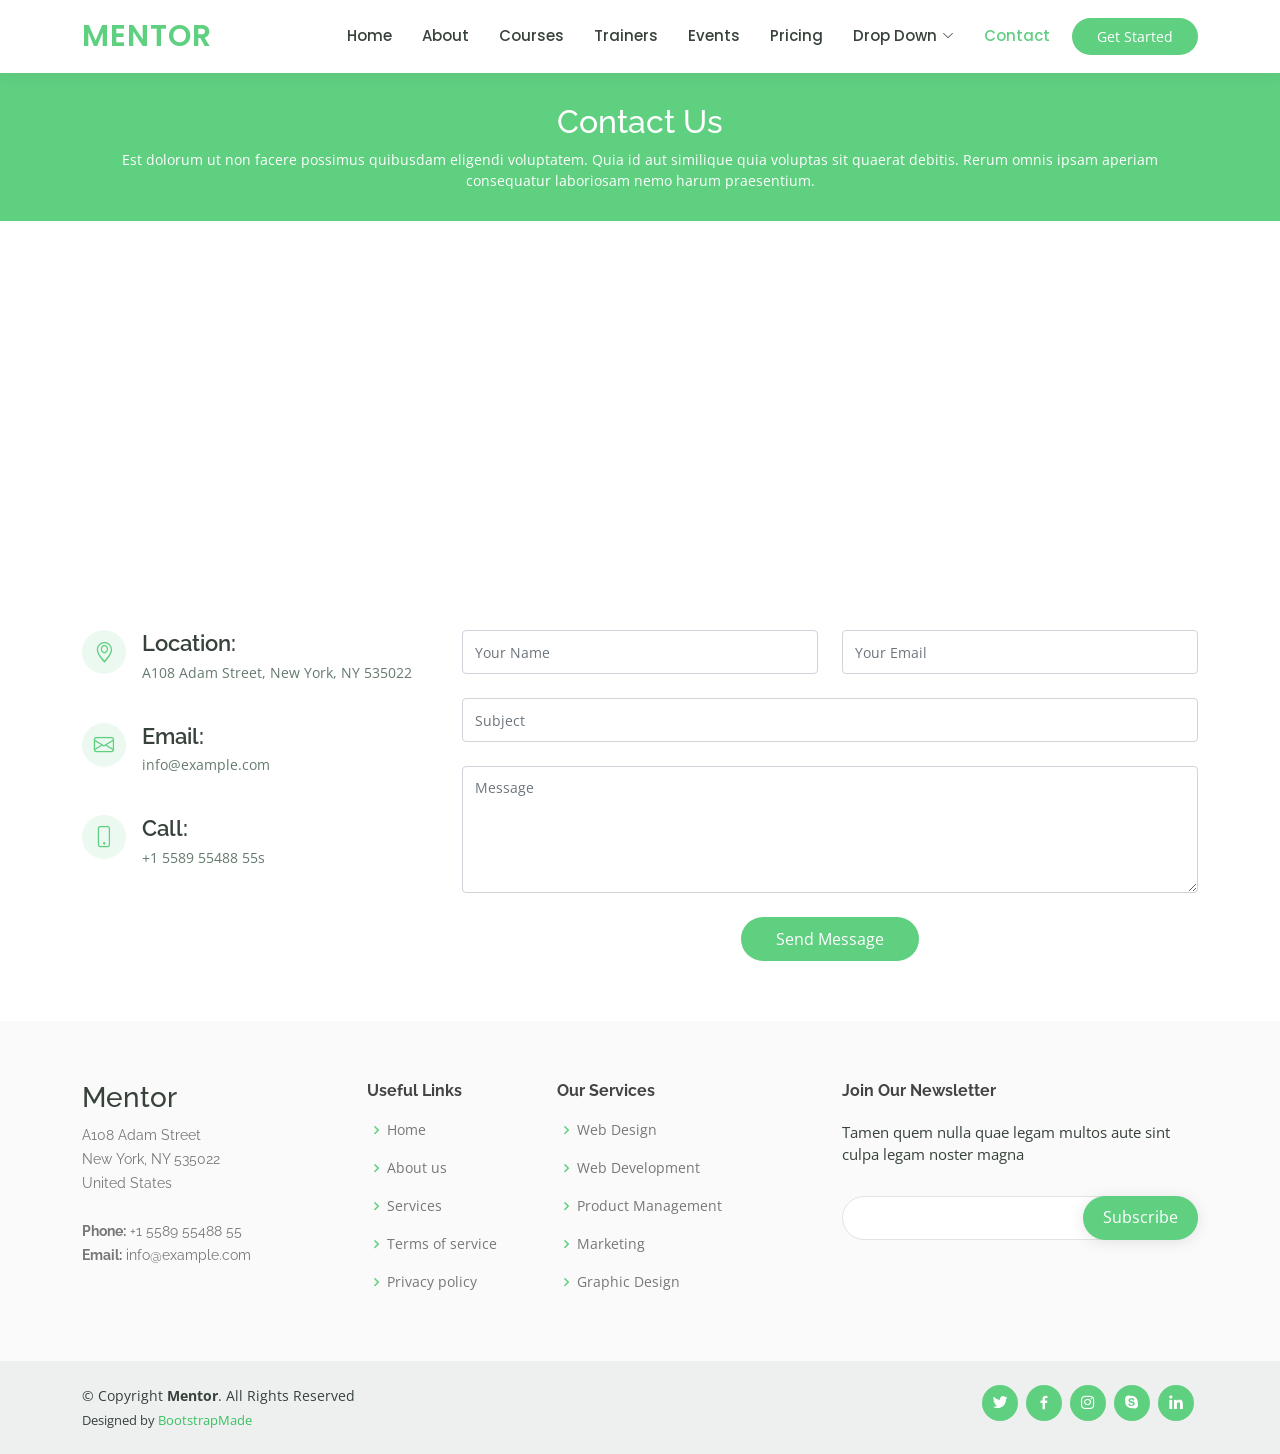
<file: DummyWebsite/contact.html>
<!DOCTYPE html>
<html lang="en">

<head>
  <meta charset="utf-8">
  <meta content="width=device-width, initial-scale=1.0" name="viewport">

  <title>Contact - Mentor Bootstrap Template</title>
  <meta content="" name="description">
  <meta content="" name="keywords">

  <!-- Favicons -->
  <link href="assets/img/favicon.png" rel="icon">
  <link href="assets/img/apple-touch-icon.png" rel="apple-touch-icon">

  <!-- Google Fonts -->
  <link href="https://fonts.googleapis.com/css?family=Open+Sans:300,300i,400,400i,600,600i,700,700i|Raleway:300,300i,400,400i,500,500i,600,600i,700,700i|Poppins:300,300i,400,400i,500,500i,600,600i,700,700i" rel="stylesheet">

  <!-- Vendor CSS Files -->
  <link href="assets/vendor/animate.css/animate.min.css" rel="stylesheet">
  <link href="assets/vendor/aos/aos.css" rel="stylesheet">
  <link href="assets/vendor/bootstrap/css/bootstrap.min.css" rel="stylesheet">
  <link href="assets/vendor/bootstrap-icons/bootstrap-icons.css" rel="stylesheet">
  <link href="assets/vendor/boxicons/css/boxicons.min.css" rel="stylesheet">
  <link href="assets/vendor/remixicon/remixicon.css" rel="stylesheet">
  <link href="assets/vendor/swiper/swiper-bundle.min.css" rel="stylesheet">

  <!-- Template Main CSS File -->
  <link href="assets/css/style.css" rel="stylesheet">

  <!-- =======================================================
  * Template Name: Mentor - v4.5.0
  * Template URL: https://bootstrapmade.com/mentor-free-education-bootstrap-theme/
  * Author: BootstrapMade.com
  * License: https://bootstrapmade.com/license/
  ======================================================== -->
</head>

<body>

  <!-- ======= Header ======= -->
  <header id="header" class="fixed-top">
    <div class="container d-flex align-items-center">

      <h1 class="logo me-auto"><a href="index.html">Mentor</a></h1>
      <!-- Uncomment below if you prefer to use an image logo -->
      <!-- <a href="index.html" class="logo me-auto"><img src="assets/img/logo.png" alt="" class="img-fluid"></a>-->

      <nav id="navbar" class="navbar order-last order-lg-0">
        <ul>
          <li><a href="index.html">Home</a></li>
          <li><a href="about.html">About</a></li>
          <li><a href="courses.html">Courses</a></li>
          <li><a href="trainers.html">Trainers</a></li>
          <li><a href="events.html">Events</a></li>
          <li><a href="pricing.html">Pricing</a></li>

          <li class="dropdown"><a href="#"><span>Drop Down</span> <i class="bi bi-chevron-down"></i></a>
            <ul>
              <li><a href="#">Drop Down 1</a></li>
              <li class="dropdown"><a href="#"><span>Deep Drop Down</span> <i class="bi bi-chevron-right"></i></a>
                <ul>
                  <li><a href="#">Deep Drop Down 1</a></li>
                  <li><a href="#">Deep Drop Down 2</a></li>
                  <li><a href="#">Deep Drop Down 3</a></li>
                  <li><a href="#">Deep Drop Down 4</a></li>
                  <li><a href="#">Deep Drop Down 5</a></li>
                </ul>
              </li>
              <li><a href="#">Drop Down 2</a></li>
              <li><a href="#">Drop Down 3</a></li>
              <li><a href="#">Drop Down 4</a></li>
            </ul>
          </li>
          <li><a class="active" href="contact.html">Contact</a></li>
        </ul>
        <i class="bi bi-list mobile-nav-toggle"></i>
      </nav><!-- .navbar -->

      <a href="courses.html" class="get-started-btn">Get Started</a>

    </div>
  </header><!-- End Header -->

  <main id="main">

    <!-- ======= Breadcrumbs ======= -->
    <div class="breadcrumbs" data-aos="fade-in">
      <div class="container">
        <h2>Contact Us</h2>
        <p>Est dolorum ut non facere possimus quibusdam eligendi voluptatem. Quia id aut similique quia voluptas sit quaerat debitis. Rerum omnis ipsam aperiam consequatur laboriosam nemo harum praesentium. </p>
      </div>
    </div><!-- End Breadcrumbs -->

    <!-- ======= Contact Section ======= -->
    <section id="contact" class="contact">
      <div data-aos="fade-up">
        <iframe style="border:0; width: 100%; height: 350px;" src="https://www.google.com/maps/embed?pb=!1m14!1m8!1m3!1d12097.433213460943!2d-74.0062269!3d40.7101282!3m2!1i1024!2i768!4f13.1!3m3!1m2!1s0x0%3A0xb89d1fe6bc499443!2sDowntown+Conference+Center!5e0!3m2!1smk!2sbg!4v1539943755621" frameborder="0" allowfullscreen></iframe>
      </div>

      <div class="container" data-aos="fade-up">

        <div class="row mt-5">

          <div class="col-lg-4">
            <div class="info">
              <div class="address">
                <i class="bi bi-geo-alt"></i>
                <h4>Location:</h4>
                <p>A108 Adam Street, New York, NY 535022</p>
              </div>

              <div class="email">
                <i class="bi bi-envelope"></i>
                <h4>Email:</h4>
                <p>info@example.com</p>
              </div>

              <div class="phone">
                <i class="bi bi-phone"></i>
                <h4>Call:</h4>
                <p>+1 5589 55488 55s</p>
              </div>

            </div>

          </div>

          <div class="col-lg-8 mt-5 mt-lg-0">

            <form action="forms/contact.php" method="post" role="form" class="php-email-form">
              <div class="row">
                <div class="col-md-6 form-group">
                  <input type="text" name="name" class="form-control" id="name" placeholder="Your Name" required>
                </div>
                <div class="col-md-6 form-group mt-3 mt-md-0">
                  <input type="email" class="form-control" name="email" id="email" placeholder="Your Email" required>
                </div>
              </div>
              <div class="form-group mt-3">
                <input type="text" class="form-control" name="subject" id="subject" placeholder="Subject" required>
              </div>
              <div class="form-group mt-3">
                <textarea class="form-control" name="message" rows="5" placeholder="Message" required></textarea>
              </div>
              <div class="my-3">
                <div class="loading">Loading</div>
                <div class="error-message"></div>
                <div class="sent-message">Your message has been sent. Thank you!</div>
              </div>
              <div class="text-center"><button type="submit">Send Message</button></div>
            </form>

          </div>

        </div>

      </div>
    </section><!-- End Contact Section -->

  </main><!-- End #main -->

  <!-- ======= Footer ======= -->
  <footer id="footer">

    <div class="footer-top">
      <div class="container">
        <div class="row">

          <div class="col-lg-3 col-md-6 footer-contact">
            <h3>Mentor</h3>
            <p>
              A108 Adam Street <br>
              New York, NY 535022<br>
              United States <br><br>
              <strong>Phone:</strong> +1 5589 55488 55<br>
              <strong>Email:</strong> info@example.com<br>
            </p>
          </div>

          <div class="col-lg-2 col-md-6 footer-links">
            <h4>Useful Links</h4>
            <ul>
              <li><i class="bx bx-chevron-right"></i> <a href="#">Home</a></li>
              <li><i class="bx bx-chevron-right"></i> <a href="#">About us</a></li>
              <li><i class="bx bx-chevron-right"></i> <a href="#">Services</a></li>
              <li><i class="bx bx-chevron-right"></i> <a href="#">Terms of service</a></li>
              <li><i class="bx bx-chevron-right"></i> <a href="#">Privacy policy</a></li>
            </ul>
          </div>

          <div class="col-lg-3 col-md-6 footer-links">
            <h4>Our Services</h4>
            <ul>
              <li><i class="bx bx-chevron-right"></i> <a href="#">Web Design</a></li>
              <li><i class="bx bx-chevron-right"></i> <a href="#">Web Development</a></li>
              <li><i class="bx bx-chevron-right"></i> <a href="#">Product Management</a></li>
              <li><i class="bx bx-chevron-right"></i> <a href="#">Marketing</a></li>
              <li><i class="bx bx-chevron-right"></i> <a href="#">Graphic Design</a></li>
            </ul>
          </div>

          <div class="col-lg-4 col-md-6 footer-newsletter">
            <h4>Join Our Newsletter</h4>
            <p>Tamen quem nulla quae legam multos aute sint culpa legam noster magna</p>
            <form action="" method="post">
              <input type="email" name="email"><input type="submit" value="Subscribe">
            </form>
          </div>

        </div>
      </div>
    </div>

    <div class="container d-md-flex py-4">

      <div class="me-md-auto text-center text-md-start">
        <div class="copyright">
          &copy; Copyright <strong><span>Mentor</span></strong>. All Rights Reserved
        </div>
        <div class="credits">
          <!-- All the links in the footer should remain intact. -->
          <!-- You can delete the links only if you purchased the pro version. -->
          <!-- Licensing information: https://bootstrapmade.com/license/ -->
          <!-- Purchase the pro version with working PHP/AJAX contact form: https://bootstrapmade.com/mentor-free-education-bootstrap-theme/ -->
          Designed by <a href="https://bootstrapmade.com/">BootstrapMade</a>
        </div>
      </div>
      <div class="social-links text-center text-md-right pt-3 pt-md-0">
        <a href="#" class="twitter"><i class="bx bxl-twitter"></i></a>
        <a href="#" class="facebook"><i class="bx bxl-facebook"></i></a>
        <a href="#" class="instagram"><i class="bx bxl-instagram"></i></a>
        <a href="#" class="google-plus"><i class="bx bxl-skype"></i></a>
        <a href="#" class="linkedin"><i class="bx bxl-linkedin"></i></a>
      </div>
    </div>
  </footer><!-- End Footer -->

  <div id="preloader"></div>
  <a href="#" class="back-to-top d-flex align-items-center justify-content-center"><i class="bi bi-arrow-up-short"></i></a>

  <!-- Vendor JS Files -->
  <script src="assets/vendor/aos/aos.js"></script>
  <script src="assets/vendor/bootstrap/js/bootstrap.bundle.min.js"></script>
  <script src="assets/vendor/php-email-form/validate.js"></script>
  <script src="assets/vendor/purecounter/purecounter.js"></script>
  <script src="assets/vendor/swiper/swiper-bundle.min.js"></script>

  <!-- Template Main JS File -->
  <script src="assets/js/main.js"></script>

</body>

</html>
</file>
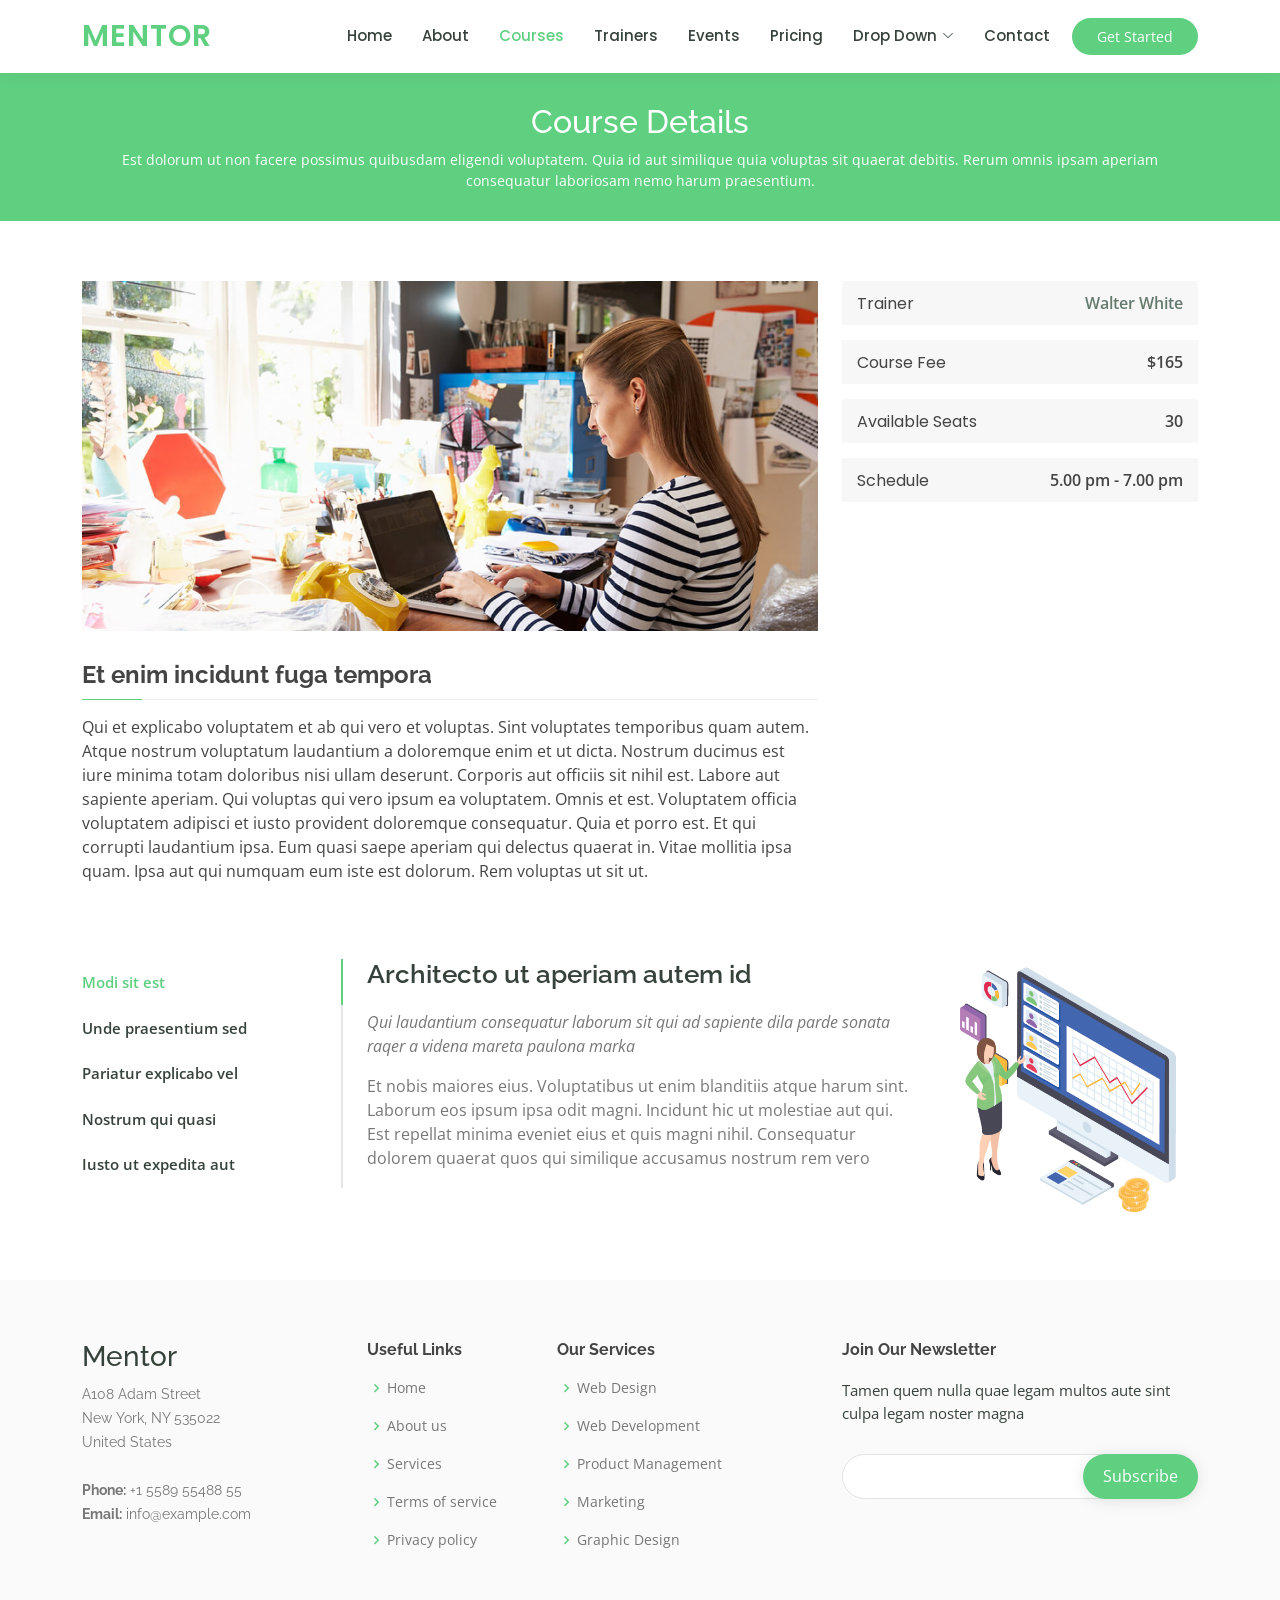
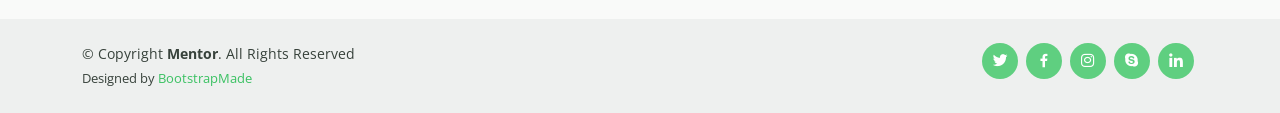
<file: DummyWebsite/course-details.html>
<!DOCTYPE html>
<html lang="en">

<head>
  <meta charset="utf-8">
  <meta content="width=device-width, initial-scale=1.0" name="viewport">

  <title>Course Details - Mentor Bootstrap Template</title>
  <meta content="" name="description">
  <meta content="" name="keywords">

  <!-- Favicons -->
  <link href="assets/img/favicon.png" rel="icon">
  <link href="assets/img/apple-touch-icon.png" rel="apple-touch-icon">

  <!-- Google Fonts -->
  <link href="https://fonts.googleapis.com/css?family=Open+Sans:300,300i,400,400i,600,600i,700,700i|Raleway:300,300i,400,400i,500,500i,600,600i,700,700i|Poppins:300,300i,400,400i,500,500i,600,600i,700,700i" rel="stylesheet">

  <!-- Vendor CSS Files -->
  <link href="assets/vendor/animate.css/animate.min.css" rel="stylesheet">
  <link href="assets/vendor/aos/aos.css" rel="stylesheet">
  <link href="assets/vendor/bootstrap/css/bootstrap.min.css" rel="stylesheet">
  <link href="assets/vendor/bootstrap-icons/bootstrap-icons.css" rel="stylesheet">
  <link href="assets/vendor/boxicons/css/boxicons.min.css" rel="stylesheet">
  <link href="assets/vendor/remixicon/remixicon.css" rel="stylesheet">
  <link href="assets/vendor/swiper/swiper-bundle.min.css" rel="stylesheet">

  <!-- Template Main CSS File -->
  <link href="assets/css/style.css" rel="stylesheet">

  <!-- =======================================================
  * Template Name: Mentor - v4.5.0
  * Template URL: https://bootstrapmade.com/mentor-free-education-bootstrap-theme/
  * Author: BootstrapMade.com
  * License: https://bootstrapmade.com/license/
  ======================================================== -->
</head>

<body>

  <!-- ======= Header ======= -->
  <header id="header" class="fixed-top">
    <div class="container d-flex align-items-center">

      <h1 class="logo me-auto"><a href="index.html">Mentor</a></h1>
      <!-- Uncomment below if you prefer to use an image logo -->
      <!-- <a href="index.html" class="logo me-auto"><img src="assets/img/logo.png" alt="" class="img-fluid"></a>-->

      <nav id="navbar" class="navbar order-last order-lg-0">
        <ul>
          <li><a href="index.html">Home</a></li>
          <li><a href="about.html">About</a></li>
          <li><a class="active" href="courses.html">Courses</a></li>
          <li><a href="trainers.html">Trainers</a></li>
          <li><a href="events.html">Events</a></li>
          <li><a href="pricing.html">Pricing</a></li>

          <li class="dropdown"><a href="#"><span>Drop Down</span> <i class="bi bi-chevron-down"></i></a>
            <ul>
              <li><a href="#">Drop Down 1</a></li>
              <li class="dropdown"><a href="#"><span>Deep Drop Down</span> <i class="bi bi-chevron-right"></i></a>
                <ul>
                  <li><a href="#">Deep Drop Down 1</a></li>
                  <li><a href="#">Deep Drop Down 2</a></li>
                  <li><a href="#">Deep Drop Down 3</a></li>
                  <li><a href="#">Deep Drop Down 4</a></li>
                  <li><a href="#">Deep Drop Down 5</a></li>
                </ul>
              </li>
              <li><a href="#">Drop Down 2</a></li>
              <li><a href="#">Drop Down 3</a></li>
              <li><a href="#">Drop Down 4</a></li>
            </ul>
          </li>
          <li><a href="contact.html">Contact</a></li>
        </ul>
        <i class="bi bi-list mobile-nav-toggle"></i>
      </nav><!-- .navbar -->

      <a href="courses.html" class="get-started-btn">Get Started</a>

    </div>
  </header><!-- End Header -->

  <main id="main">

    <!-- ======= Breadcrumbs ======= -->
    <div class="breadcrumbs" data-aos="fade-in">
      <div class="container">
        <h2>Course Details</h2>
        <p>Est dolorum ut non facere possimus quibusdam eligendi voluptatem. Quia id aut similique quia voluptas sit quaerat debitis. Rerum omnis ipsam aperiam consequatur laboriosam nemo harum praesentium. </p>
      </div>
    </div><!-- End Breadcrumbs -->

    <!-- ======= Cource Details Section ======= -->
    <section id="course-details" class="course-details">
      <div class="container" data-aos="fade-up">

        <div class="row">
          <div class="col-lg-8">
            <img src="assets/img/course-details.jpg" class="img-fluid" alt="">
            <h3>Et enim incidunt fuga tempora</h3>
            <p>
              Qui et explicabo voluptatem et ab qui vero et voluptas. Sint voluptates temporibus quam autem. Atque nostrum voluptatum laudantium a doloremque enim et ut dicta. Nostrum ducimus est iure minima totam doloribus nisi ullam deserunt. Corporis aut officiis sit nihil est. Labore aut sapiente aperiam.
              Qui voluptas qui vero ipsum ea voluptatem. Omnis et est. Voluptatem officia voluptatem adipisci et iusto provident doloremque consequatur. Quia et porro est. Et qui corrupti laudantium ipsa.
              Eum quasi saepe aperiam qui delectus quaerat in. Vitae mollitia ipsa quam. Ipsa aut qui numquam eum iste est dolorum. Rem voluptas ut sit ut.
            </p>
          </div>
          <div class="col-lg-4">

            <div class="course-info d-flex justify-content-between align-items-center">
              <h5>Trainer</h5>
              <p><a href="#">Walter White</a></p>
            </div>

            <div class="course-info d-flex justify-content-between align-items-center">
              <h5>Course Fee</h5>
              <p>$165</p>
            </div>

            <div class="course-info d-flex justify-content-between align-items-center">
              <h5>Available Seats</h5>
              <p>30</p>
            </div>

            <div class="course-info d-flex justify-content-between align-items-center">
              <h5>Schedule</h5>
              <p>5.00 pm - 7.00 pm</p>
            </div>

          </div>
        </div>

      </div>
    </section><!-- End Cource Details Section -->

    <!-- ======= Cource Details Tabs Section ======= -->
    <section id="cource-details-tabs" class="cource-details-tabs">
      <div class="container" data-aos="fade-up">

        <div class="row">
          <div class="col-lg-3">
            <ul class="nav nav-tabs flex-column">
              <li class="nav-item">
                <a class="nav-link active show" data-toggle="tab" href="#tab-1">Modi sit est</a>
              </li>
              <li class="nav-item">
                <a class="nav-link" data-toggle="tab" href="#tab-2">Unde praesentium sed</a>
              </li>
              <li class="nav-item">
                <a class="nav-link" data-toggle="tab" href="#tab-3">Pariatur explicabo vel</a>
              </li>
              <li class="nav-item">
                <a class="nav-link" data-toggle="tab" href="#tab-4">Nostrum qui quasi</a>
              </li>
              <li class="nav-item">
                <a class="nav-link" data-toggle="tab" href="#tab-5">Iusto ut expedita aut</a>
              </li>
            </ul>
          </div>
          <div class="col-lg-9 mt-4 mt-lg-0">
            <div class="tab-content">
              <div class="tab-pane active show" id="tab-1">
                <div class="row">
                  <div class="col-lg-8 details order-2 order-lg-1">
                    <h3>Architecto ut aperiam autem id</h3>
                    <p class="fst-italic">Qui laudantium consequatur laborum sit qui ad sapiente dila parde sonata raqer a videna mareta paulona marka</p>
                    <p>Et nobis maiores eius. Voluptatibus ut enim blanditiis atque harum sint. Laborum eos ipsum ipsa odit magni. Incidunt hic ut molestiae aut qui. Est repellat minima eveniet eius et quis magni nihil. Consequatur dolorem quaerat quos qui similique accusamus nostrum rem vero</p>
                  </div>
                  <div class="col-lg-4 text-center order-1 order-lg-2">
                    <img src="assets/img/course-details-tab-1.png" alt="" class="img-fluid">
                  </div>
                </div>
              </div>
              <div class="tab-pane" id="tab-2">
                <div class="row">
                  <div class="col-lg-8 details order-2 order-lg-1">
                    <h3>Et blanditiis nemo veritatis excepturi</h3>
                    <p class="fst-italic">Qui laudantium consequatur laborum sit qui ad sapiente dila parde sonata raqer a videna mareta paulona marka</p>
                    <p>Ea ipsum voluptatem consequatur quis est. Illum error ullam omnis quia et reiciendis sunt sunt est. Non aliquid repellendus itaque accusamus eius et velit ipsa voluptates. Optio nesciunt eaque beatae accusamus lerode pakto madirna desera vafle de nideran pal</p>
                  </div>
                  <div class="col-lg-4 text-center order-1 order-lg-2">
                    <img src="assets/img/course-details-tab-2.png" alt="" class="img-fluid">
                  </div>
                </div>
              </div>
              <div class="tab-pane" id="tab-3">
                <div class="row">
                  <div class="col-lg-8 details order-2 order-lg-1">
                    <h3>Impedit facilis occaecati odio neque aperiam sit</h3>
                    <p class="fst-italic">Eos voluptatibus quo. Odio similique illum id quidem non enim fuga. Qui natus non sunt dicta dolor et. In asperiores velit quaerat perferendis aut</p>
                    <p>Iure officiis odit rerum. Harum sequi eum illum corrupti culpa veritatis quisquam. Neque necessitatibus illo rerum eum ut. Commodi ipsam minima molestiae sed laboriosam a iste odio. Earum odit nesciunt fugiat sit ullam. Soluta et harum voluptatem optio quae</p>
                  </div>
                  <div class="col-lg-4 text-center order-1 order-lg-2">
                    <img src="assets/img/course-details-tab-3.png" alt="" class="img-fluid">
                  </div>
                </div>
              </div>
              <div class="tab-pane" id="tab-4">
                <div class="row">
                  <div class="col-lg-8 details order-2 order-lg-1">
                    <h3>Fuga dolores inventore laboriosam ut est accusamus laboriosam dolore</h3>
                    <p class="fst-italic">Totam aperiam accusamus. Repellat consequuntur iure voluptas iure porro quis delectus</p>
                    <p>Eaque consequuntur consequuntur libero expedita in voluptas. Nostrum ipsam necessitatibus aliquam fugiat debitis quis velit. Eum ex maxime error in consequatur corporis atque. Eligendi asperiores sed qui veritatis aperiam quia a laborum inventore</p>
                  </div>
                  <div class="col-lg-4 text-center order-1 order-lg-2">
                    <img src="assets/img/course-details-tab-4.png" alt="" class="img-fluid">
                  </div>
                </div>
              </div>
              <div class="tab-pane" id="tab-5">
                <div class="row">
                  <div class="col-lg-8 details order-2 order-lg-1">
                    <h3>Est eveniet ipsam sindera pad rone matrelat sando reda</h3>
                    <p class="fst-italic">Omnis blanditiis saepe eos autem qui sunt debitis porro quia.</p>
                    <p>Exercitationem nostrum omnis. Ut reiciendis repudiandae minus. Omnis recusandae ut non quam ut quod eius qui. Ipsum quia odit vero atque qui quibusdam amet. Occaecati sed est sint aut vitae molestiae voluptate vel</p>
                  </div>
                  <div class="col-lg-4 text-center order-1 order-lg-2">
                    <img src="assets/img/course-details-tab-5.png" alt="" class="img-fluid">
                  </div>
                </div>
              </div>
            </div>
          </div>
        </div>

      </div>
    </section><!-- End Cource Details Tabs Section -->

  </main><!-- End #main -->

  <!-- ======= Footer ======= -->
  <footer id="footer">

    <div class="footer-top">
      <div class="container">
        <div class="row">

          <div class="col-lg-3 col-md-6 footer-contact">
            <h3>Mentor</h3>
            <p>
              A108 Adam Street <br>
              New York, NY 535022<br>
              United States <br><br>
              <strong>Phone:</strong> +1 5589 55488 55<br>
              <strong>Email:</strong> info@example.com<br>
            </p>
          </div>

          <div class="col-lg-2 col-md-6 footer-links">
            <h4>Useful Links</h4>
            <ul>
              <li><i class="bx bx-chevron-right"></i> <a href="#">Home</a></li>
              <li><i class="bx bx-chevron-right"></i> <a href="#">About us</a></li>
              <li><i class="bx bx-chevron-right"></i> <a href="#">Services</a></li>
              <li><i class="bx bx-chevron-right"></i> <a href="#">Terms of service</a></li>
              <li><i class="bx bx-chevron-right"></i> <a href="#">Privacy policy</a></li>
            </ul>
          </div>

          <div class="col-lg-3 col-md-6 footer-links">
            <h4>Our Services</h4>
            <ul>
              <li><i class="bx bx-chevron-right"></i> <a href="#">Web Design</a></li>
              <li><i class="bx bx-chevron-right"></i> <a href="#">Web Development</a></li>
              <li><i class="bx bx-chevron-right"></i> <a href="#">Product Management</a></li>
              <li><i class="bx bx-chevron-right"></i> <a href="#">Marketing</a></li>
              <li><i class="bx bx-chevron-right"></i> <a href="#">Graphic Design</a></li>
            </ul>
          </div>

          <div class="col-lg-4 col-md-6 footer-newsletter">
            <h4>Join Our Newsletter</h4>
            <p>Tamen quem nulla quae legam multos aute sint culpa legam noster magna</p>
            <form action="" method="post">
              <input type="email" name="email"><input type="submit" value="Subscribe">
            </form>
          </div>

        </div>
      </div>
    </div>

    <div class="container d-md-flex py-4">

      <div class="me-md-auto text-center text-md-start">
        <div class="copyright">
          &copy; Copyright <strong><span>Mentor</span></strong>. All Rights Reserved
        </div>
        <div class="credits">
          <!-- All the links in the footer should remain intact. -->
          <!-- You can delete the links only if you purchased the pro version. -->
          <!-- Licensing information: https://bootstrapmade.com/license/ -->
          <!-- Purchase the pro version with working PHP/AJAX contact form: https://bootstrapmade.com/mentor-free-education-bootstrap-theme/ -->
          Designed by <a href="https://bootstrapmade.com/">BootstrapMade</a>
        </div>
      </div>
      <div class="social-links text-center text-md-right pt-3 pt-md-0">
        <a href="#" class="twitter"><i class="bx bxl-twitter"></i></a>
        <a href="#" class="facebook"><i class="bx bxl-facebook"></i></a>
        <a href="#" class="instagram"><i class="bx bxl-instagram"></i></a>
        <a href="#" class="google-plus"><i class="bx bxl-skype"></i></a>
        <a href="#" class="linkedin"><i class="bx bxl-linkedin"></i></a>
      </div>
    </div>
  </footer><!-- End Footer -->

  <div id="preloader"></div>
  <a href="#" class="back-to-top d-flex align-items-center justify-content-center"><i class="bi bi-arrow-up-short"></i></a>

  <!-- Vendor JS Files -->
  <script src="assets/vendor/aos/aos.js"></script>
  <script src="assets/vendor/bootstrap/js/bootstrap.bundle.min.js"></script>
  <script src="assets/vendor/php-email-form/validate.js"></script>
  <script src="assets/vendor/purecounter/purecounter.js"></script>
  <script src="assets/vendor/swiper/swiper-bundle.min.js"></script>

  <!-- Template Main JS File -->
  <script src="assets/js/main.js"></script>

</body>

</html>
</file>
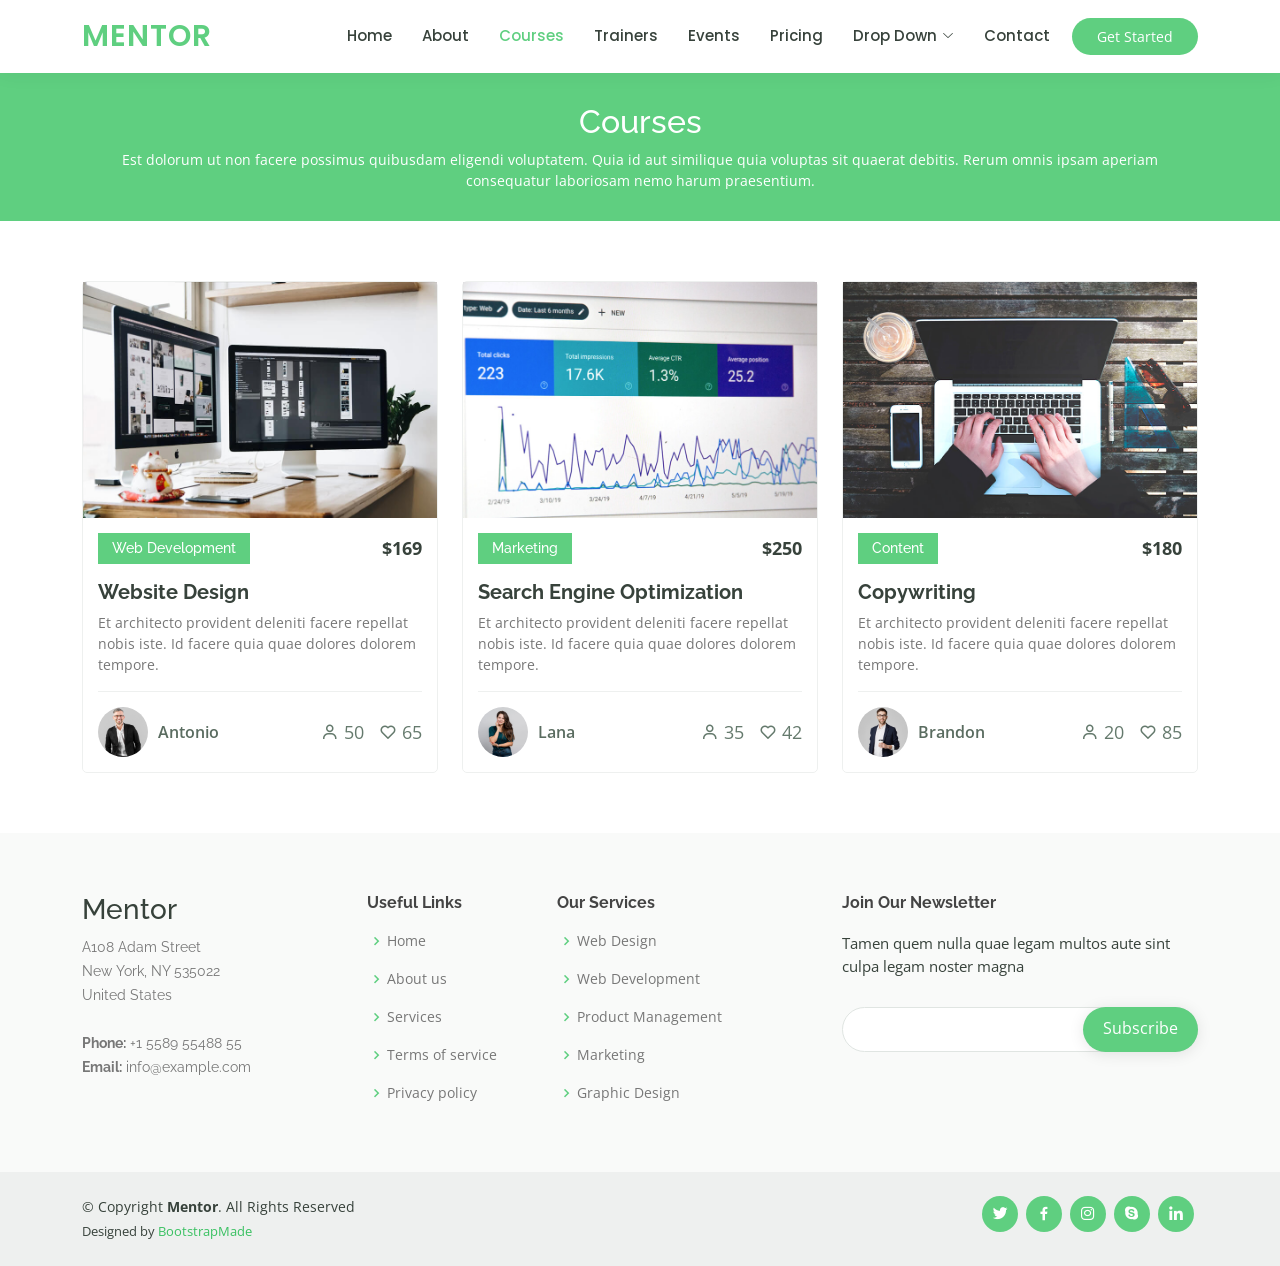
<file: DummyWebsite/courses.html>
<!DOCTYPE html>
<html lang="en">

<head>
  <meta charset="utf-8">
  <meta content="width=device-width, initial-scale=1.0" name="viewport">

  <title>Courses - Mentor Bootstrap Template</title>
  <meta content="" name="description">
  <meta content="" name="keywords">

  <!-- Favicons -->
  <link href="assets/img/favicon.png" rel="icon">
  <link href="assets/img/apple-touch-icon.png" rel="apple-touch-icon">

  <!-- Google Fonts -->
  <link href="https://fonts.googleapis.com/css?family=Open+Sans:300,300i,400,400i,600,600i,700,700i|Raleway:300,300i,400,400i,500,500i,600,600i,700,700i|Poppins:300,300i,400,400i,500,500i,600,600i,700,700i" rel="stylesheet">

  <!-- Vendor CSS Files -->
  <link href="assets/vendor/animate.css/animate.min.css" rel="stylesheet">
  <link href="assets/vendor/aos/aos.css" rel="stylesheet">
  <link href="assets/vendor/bootstrap/css/bootstrap.min.css" rel="stylesheet">
  <link href="assets/vendor/bootstrap-icons/bootstrap-icons.css" rel="stylesheet">
  <link href="assets/vendor/boxicons/css/boxicons.min.css" rel="stylesheet">
  <link href="assets/vendor/remixicon/remixicon.css" rel="stylesheet">
  <link href="assets/vendor/swiper/swiper-bundle.min.css" rel="stylesheet">

  <!-- Template Main CSS File -->
  <link href="assets/css/style.css" rel="stylesheet">

  <!-- =======================================================
  * Template Name: Mentor - v4.5.0
  * Template URL: https://bootstrapmade.com/mentor-free-education-bootstrap-theme/
  * Author: BootstrapMade.com
  * License: https://bootstrapmade.com/license/
  ======================================================== -->
</head>

<body>

  <!-- ======= Header ======= -->
  <header id="header" class="fixed-top">
    <div class="container d-flex align-items-center">

      <h1 class="logo me-auto"><a href="index.html">Mentor</a></h1>
      <!-- Uncomment below if you prefer to use an image logo -->
      <!-- <a href="index.html" class="logo me-auto"><img src="assets/img/logo.png" alt="" class="img-fluid"></a>-->

      <nav id="navbar" class="navbar order-last order-lg-0">
        <ul>
          <li><a href="index.html">Home</a></li>
          <li><a href="about.html">About</a></li>
          <li><a class="active" href="courses.html">Courses</a></li>
          <li><a href="trainers.html">Trainers</a></li>
          <li><a href="events.html">Events</a></li>
          <li><a href="pricing.html">Pricing</a></li>

          <li class="dropdown"><a href="#"><span>Drop Down</span> <i class="bi bi-chevron-down"></i></a>
            <ul>
              <li><a href="#">Drop Down 1</a></li>
              <li class="dropdown"><a href="#"><span>Deep Drop Down</span> <i class="bi bi-chevron-right"></i></a>
                <ul>
                  <li><a href="#">Deep Drop Down 1</a></li>
                  <li><a href="#">Deep Drop Down 2</a></li>
                  <li><a href="#">Deep Drop Down 3</a></li>
                  <li><a href="#">Deep Drop Down 4</a></li>
                  <li><a href="#">Deep Drop Down 5</a></li>
                </ul>
              </li>
              <li><a href="#">Drop Down 2</a></li>
              <li><a href="#">Drop Down 3</a></li>
              <li><a href="#">Drop Down 4</a></li>
            </ul>
          </li>
          <li><a href="contact.html">Contact</a></li>
        </ul>
        <i class="bi bi-list mobile-nav-toggle"></i>
      </nav><!-- .navbar -->

      <a href="courses.html" class="get-started-btn">Get Started</a>

    </div>
  </header><!-- End Header -->

  <main id="main" data-aos="fade-in">

    <!-- ======= Breadcrumbs ======= -->
    <div class="breadcrumbs">
      <div class="container">
        <h2>Courses</h2>
        <p>Est dolorum ut non facere possimus quibusdam eligendi voluptatem. Quia id aut similique quia voluptas sit quaerat debitis. Rerum omnis ipsam aperiam consequatur laboriosam nemo harum praesentium. </p>
      </div>
    </div><!-- End Breadcrumbs -->

    <!-- ======= Courses Section ======= -->
    <section id="courses" class="courses">
      <div class="container" data-aos="fade-up">

        <div class="row" data-aos="zoom-in" data-aos-delay="100">

          <div class="col-lg-4 col-md-6 d-flex align-items-stretch">
            <div class="course-item">
              <img src="assets/img/course-1.jpg" class="img-fluid" alt="...">
              <div class="course-content">
                <div class="d-flex justify-content-between align-items-center mb-3">
                  <h4>Web Development</h4>
                  <p class="price">$169</p>
                </div>

                <h3><a href="course-details.html">Website Design</a></h3>
                <p>Et architecto provident deleniti facere repellat nobis iste. Id facere quia quae dolores dolorem tempore.</p>
                <div class="trainer d-flex justify-content-between align-items-center">
                  <div class="trainer-profile d-flex align-items-center">
                    <img src="assets/img/trainers/trainer-1.jpg" class="img-fluid" alt="">
                    <span>Antonio</span>
                  </div>
                  <div class="trainer-rank d-flex align-items-center">
                    <i class="bx bx-user"></i>&nbsp;50
                    &nbsp;&nbsp;
                    <i class="bx bx-heart"></i>&nbsp;65
                  </div>
                </div>
              </div>
            </div>
          </div> <!-- End Course Item-->

          <div class="col-lg-4 col-md-6 d-flex align-items-stretch mt-4 mt-md-0">
            <div class="course-item">
              <img src="assets/img/course-2.jpg" class="img-fluid" alt="...">
              <div class="course-content">
                <div class="d-flex justify-content-between align-items-center mb-3">
                  <h4>Marketing</h4>
                  <p class="price">$250</p>
                </div>

                <h3><a href="course-details.html">Search Engine Optimization</a></h3>
                <p>Et architecto provident deleniti facere repellat nobis iste. Id facere quia quae dolores dolorem tempore.</p>
                <div class="trainer d-flex justify-content-between align-items-center">
                  <div class="trainer-profile d-flex align-items-center">
                    <img src="assets/img/trainers/trainer-2.jpg" class="img-fluid" alt="">
                    <span>Lana</span>
                  </div>
                  <div class="trainer-rank d-flex align-items-center">
                    <i class="bx bx-user"></i>&nbsp;35
                    &nbsp;&nbsp;
                    <i class="bx bx-heart"></i>&nbsp;42
                  </div>
                </div>
              </div>
            </div>
          </div> <!-- End Course Item-->

          <div class="col-lg-4 col-md-6 d-flex align-items-stretch mt-4 mt-lg-0">
            <div class="course-item">
              <img src="assets/img/course-3.jpg" class="img-fluid" alt="...">
              <div class="course-content">
                <div class="d-flex justify-content-between align-items-center mb-3">
                  <h4>Content</h4>
                  <p class="price">$180</p>
                </div>

                <h3><a href="course-details.html">Copywriting</a></h3>
                <p>Et architecto provident deleniti facere repellat nobis iste. Id facere quia quae dolores dolorem tempore.</p>
                <div class="trainer d-flex justify-content-between align-items-center">
                  <div class="trainer-profile d-flex align-items-center">
                    <img src="assets/img/trainers/trainer-3.jpg" class="img-fluid" alt="">
                    <span>Brandon</span>
                  </div>
                  <div class="trainer-rank d-flex align-items-center">
                    <i class="bx bx-user"></i>&nbsp;20
                    &nbsp;&nbsp;
                    <i class="bx bx-heart"></i>&nbsp;85
                  </div>
                </div>
              </div>
            </div>
          </div> <!-- End Course Item-->

        </div>

      </div>
    </section><!-- End Courses Section -->

  </main><!-- End #main -->

  <!-- ======= Footer ======= -->
  <footer id="footer">

    <div class="footer-top">
      <div class="container">
        <div class="row">

          <div class="col-lg-3 col-md-6 footer-contact">
            <h3>Mentor</h3>
            <p>
              A108 Adam Street <br>
              New York, NY 535022<br>
              United States <br><br>
              <strong>Phone:</strong> +1 5589 55488 55<br>
              <strong>Email:</strong> info@example.com<br>
            </p>
          </div>

          <div class="col-lg-2 col-md-6 footer-links">
            <h4>Useful Links</h4>
            <ul>
              <li><i class="bx bx-chevron-right"></i> <a href="#">Home</a></li>
              <li><i class="bx bx-chevron-right"></i> <a href="#">About us</a></li>
              <li><i class="bx bx-chevron-right"></i> <a href="#">Services</a></li>
              <li><i class="bx bx-chevron-right"></i> <a href="#">Terms of service</a></li>
              <li><i class="bx bx-chevron-right"></i> <a href="#">Privacy policy</a></li>
            </ul>
          </div>

          <div class="col-lg-3 col-md-6 footer-links">
            <h4>Our Services</h4>
            <ul>
              <li><i class="bx bx-chevron-right"></i> <a href="#">Web Design</a></li>
              <li><i class="bx bx-chevron-right"></i> <a href="#">Web Development</a></li>
              <li><i class="bx bx-chevron-right"></i> <a href="#">Product Management</a></li>
              <li><i class="bx bx-chevron-right"></i> <a href="#">Marketing</a></li>
              <li><i class="bx bx-chevron-right"></i> <a href="#">Graphic Design</a></li>
            </ul>
          </div>

          <div class="col-lg-4 col-md-6 footer-newsletter">
            <h4>Join Our Newsletter</h4>
            <p>Tamen quem nulla quae legam multos aute sint culpa legam noster magna</p>
            <form action="" method="post">
              <input type="email" name="email"><input type="submit" value="Subscribe">
            </form>
          </div>

        </div>
      </div>
    </div>

    <div class="container d-md-flex py-4">

      <div class="me-md-auto text-center text-md-start">
        <div class="copyright">
          &copy; Copyright <strong><span>Mentor</span></strong>. All Rights Reserved
        </div>
        <div class="credits">
          <!-- All the links in the footer should remain intact. -->
          <!-- You can delete the links only if you purchased the pro version. -->
          <!-- Licensing information: https://bootstrapmade.com/license/ -->
          <!-- Purchase the pro version with working PHP/AJAX contact form: https://bootstrapmade.com/mentor-free-education-bootstrap-theme/ -->
          Designed by <a href="https://bootstrapmade.com/">BootstrapMade</a>
        </div>
      </div>
      <div class="social-links text-center text-md-right pt-3 pt-md-0">
        <a href="#" class="twitter"><i class="bx bxl-twitter"></i></a>
        <a href="#" class="facebook"><i class="bx bxl-facebook"></i></a>
        <a href="#" class="instagram"><i class="bx bxl-instagram"></i></a>
        <a href="#" class="google-plus"><i class="bx bxl-skype"></i></a>
        <a href="#" class="linkedin"><i class="bx bxl-linkedin"></i></a>
      </div>
    </div>
  </footer><!-- End Footer -->

  <div id="preloader"></div>
  <a href="#" class="back-to-top d-flex align-items-center justify-content-center"><i class="bi bi-arrow-up-short"></i></a>

  <!-- Vendor JS Files -->
  <script src="assets/vendor/aos/aos.js"></script>
  <script src="assets/vendor/bootstrap/js/bootstrap.bundle.min.js"></script>
  <script src="assets/vendor/php-email-form/validate.js"></script>
  <script src="assets/vendor/purecounter/purecounter.js"></script>
  <script src="assets/vendor/swiper/swiper-bundle.min.js"></script>

  <!-- Template Main JS File -->
  <script src="assets/js/main.js"></script>

</body>

</html>
</file>
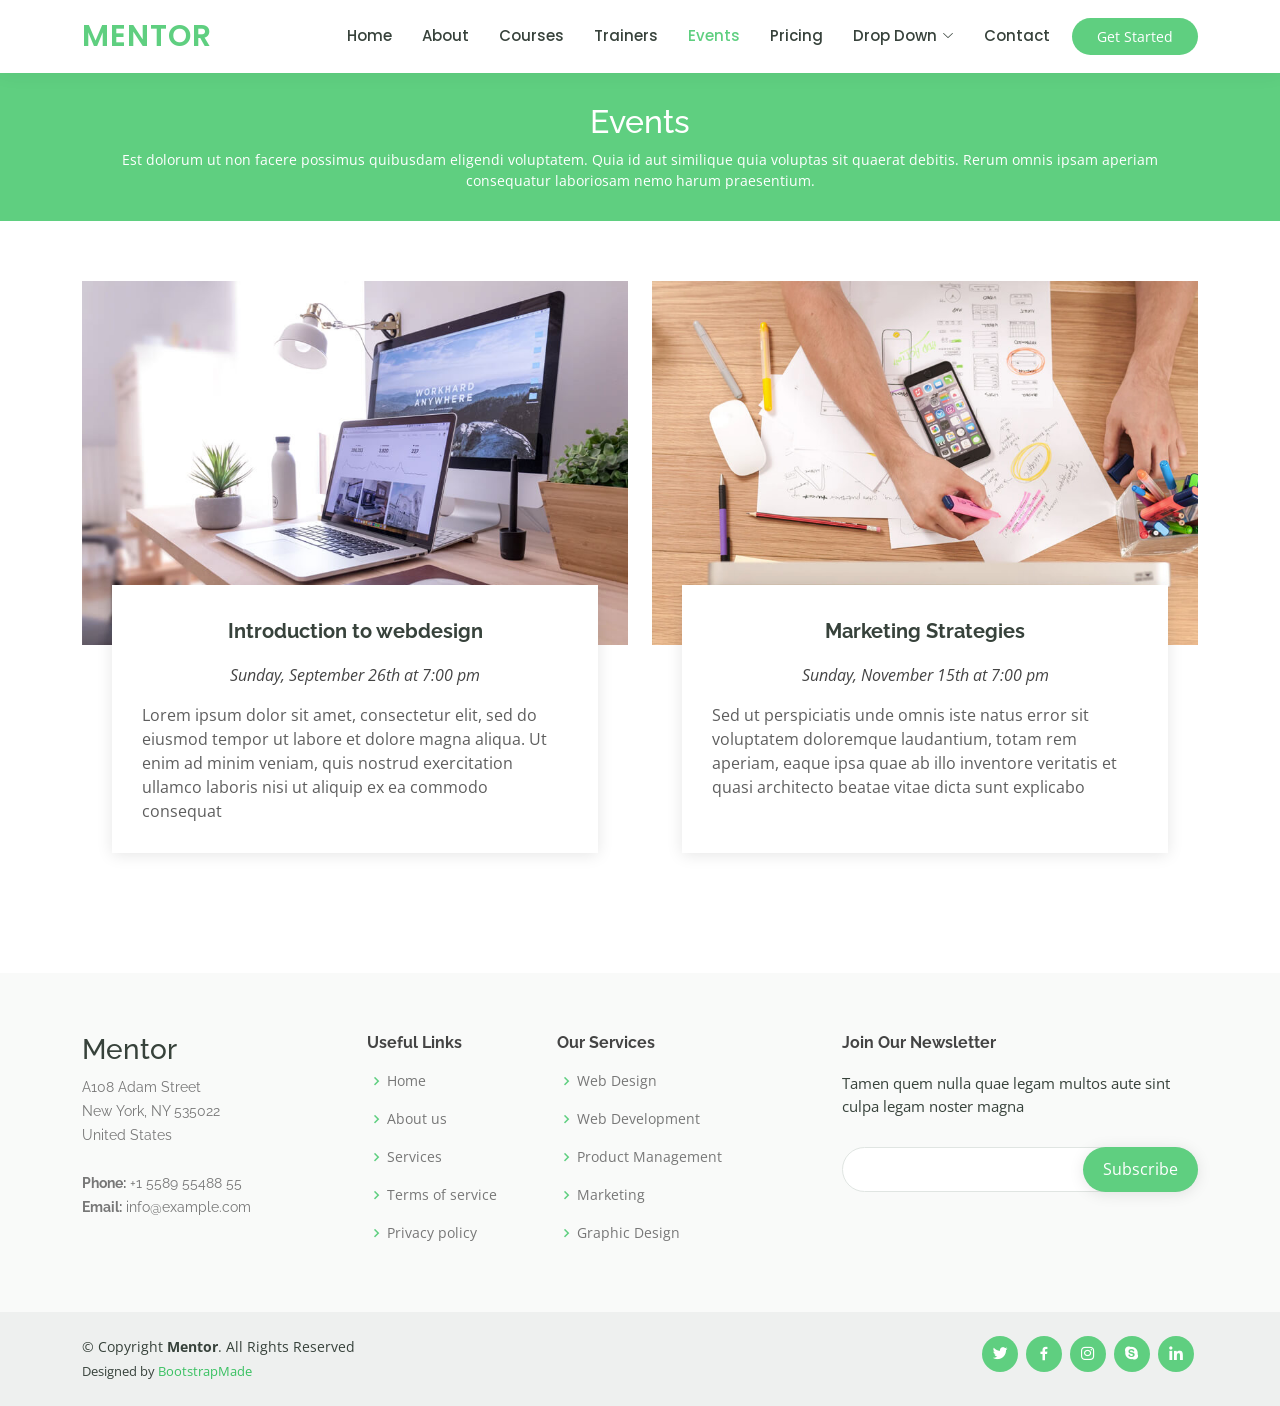
<file: DummyWebsite/events.html>
<!DOCTYPE html>
<html lang="en">

<head>
  <meta charset="utf-8">
  <meta content="width=device-width, initial-scale=1.0" name="viewport">

  <title>Events - Mentor Bootstrap Template</title>
  <meta content="" name="description">
  <meta content="" name="keywords">

  <!-- Favicons -->
  <link href="assets/img/favicon.png" rel="icon">
  <link href="assets/img/apple-touch-icon.png" rel="apple-touch-icon">

  <!-- Google Fonts -->
  <link href="https://fonts.googleapis.com/css?family=Open+Sans:300,300i,400,400i,600,600i,700,700i|Raleway:300,300i,400,400i,500,500i,600,600i,700,700i|Poppins:300,300i,400,400i,500,500i,600,600i,700,700i" rel="stylesheet">

  <!-- Vendor CSS Files -->
  <link href="assets/vendor/animate.css/animate.min.css" rel="stylesheet">
  <link href="assets/vendor/aos/aos.css" rel="stylesheet">
  <link href="assets/vendor/bootstrap/css/bootstrap.min.css" rel="stylesheet">
  <link href="assets/vendor/bootstrap-icons/bootstrap-icons.css" rel="stylesheet">
  <link href="assets/vendor/boxicons/css/boxicons.min.css" rel="stylesheet">
  <link href="assets/vendor/remixicon/remixicon.css" rel="stylesheet">
  <link href="assets/vendor/swiper/swiper-bundle.min.css" rel="stylesheet">

  <!-- Template Main CSS File -->
  <link href="assets/css/style.css" rel="stylesheet">

  <!-- =======================================================
  * Template Name: Mentor - v4.5.0
  * Template URL: https://bootstrapmade.com/mentor-free-education-bootstrap-theme/
  * Author: BootstrapMade.com
  * License: https://bootstrapmade.com/license/
  ======================================================== -->
</head>

<body>

  <!-- ======= Header ======= -->
  <header id="header" class="fixed-top">
    <div class="container d-flex align-items-center">

      <h1 class="logo me-auto"><a href="index.html">Mentor</a></h1>
      <!-- Uncomment below if you prefer to use an image logo -->
      <!-- <a href="index.html" class="logo me-auto"><img src="assets/img/logo.png" alt="" class="img-fluid"></a>-->

      <nav id="navbar" class="navbar order-last order-lg-0">
        <ul>
          <li><a href="index.html">Home</a></li>
          <li><a href="about.html">About</a></li>
          <li><a href="courses.html">Courses</a></li>
          <li><a href="trainers.html">Trainers</a></li>
          <li><a class="active" href="events.html">Events</a></li>
          <li><a href="pricing.html">Pricing</a></li>

          <li class="dropdown"><a href="#"><span>Drop Down</span> <i class="bi bi-chevron-down"></i></a>
            <ul>
              <li><a href="#">Drop Down 1</a></li>
              <li class="dropdown"><a href="#"><span>Deep Drop Down</span> <i class="bi bi-chevron-right"></i></a>
                <ul>
                  <li><a href="#">Deep Drop Down 1</a></li>
                  <li><a href="#">Deep Drop Down 2</a></li>
                  <li><a href="#">Deep Drop Down 3</a></li>
                  <li><a href="#">Deep Drop Down 4</a></li>
                  <li><a href="#">Deep Drop Down 5</a></li>
                </ul>
              </li>
              <li><a href="#">Drop Down 2</a></li>
              <li><a href="#">Drop Down 3</a></li>
              <li><a href="#">Drop Down 4</a></li>
            </ul>
          </li>
          <li><a href="contact.html">Contact</a></li>
        </ul>
        <i class="bi bi-list mobile-nav-toggle"></i>
      </nav><!-- .navbar -->

      <a href="courses.html" class="get-started-btn">Get Started</a>

    </div>
  </header><!-- End Header -->

  <main id="main">

    <!-- ======= Breadcrumbs ======= -->
    <div class="breadcrumbs" data-aos="fade-in">
      <div class="container">
        <h2>Events</h2>
        <p>Est dolorum ut non facere possimus quibusdam eligendi voluptatem. Quia id aut similique quia voluptas sit quaerat debitis. Rerum omnis ipsam aperiam consequatur laboriosam nemo harum praesentium. </p>
      </div>
    </div><!-- End Breadcrumbs -->

    <!-- ======= Events Section ======= -->
    <section id="events" class="events">
      <div class="container" data-aos="fade-up">

        <div class="row">
          <div class="col-md-6 d-flex align-items-stretch">
            <div class="card">
              <div class="card-img">
                <img src="assets/img/events-1.jpg" alt="...">
              </div>
              <div class="card-body">
                <h5 class="card-title"><a href="">Introduction to webdesign</a></h5>
                <p class="fst-italic text-center">Sunday, September 26th at 7:00 pm</p>
                <p class="card-text">Lorem ipsum dolor sit amet, consectetur elit, sed do eiusmod tempor ut labore et dolore magna aliqua. Ut enim ad minim veniam, quis nostrud exercitation ullamco laboris nisi ut aliquip ex ea commodo consequat</p>
              </div>
            </div>
          </div>
          <div class="col-md-6 d-flex align-items-stretch">
            <div class="card">
              <div class="card-img">
                <img src="assets/img/events-2.jpg" alt="...">
              </div>
              <div class="card-body">
                <h5 class="card-title"><a href="">Marketing Strategies</a></h5>
                <p class="fst-italic text-center">Sunday, November 15th at 7:00 pm</p>
                <p class="card-text">Sed ut perspiciatis unde omnis iste natus error sit voluptatem doloremque laudantium, totam rem aperiam, eaque ipsa quae ab illo inventore veritatis et quasi architecto beatae vitae dicta sunt explicabo</p>
              </div>
            </div>

          </div>
        </div>

      </div>
    </section><!-- End Events Section -->

  </main><!-- End #main -->

  <!-- ======= Footer ======= -->
  <footer id="footer">

    <div class="footer-top">
      <div class="container">
        <div class="row">

          <div class="col-lg-3 col-md-6 footer-contact">
            <h3>Mentor</h3>
            <p>
              A108 Adam Street <br>
              New York, NY 535022<br>
              United States <br><br>
              <strong>Phone:</strong> +1 5589 55488 55<br>
              <strong>Email:</strong> info@example.com<br>
            </p>
          </div>

          <div class="col-lg-2 col-md-6 footer-links">
            <h4>Useful Links</h4>
            <ul>
              <li><i class="bx bx-chevron-right"></i> <a href="#">Home</a></li>
              <li><i class="bx bx-chevron-right"></i> <a href="#">About us</a></li>
              <li><i class="bx bx-chevron-right"></i> <a href="#">Services</a></li>
              <li><i class="bx bx-chevron-right"></i> <a href="#">Terms of service</a></li>
              <li><i class="bx bx-chevron-right"></i> <a href="#">Privacy policy</a></li>
            </ul>
          </div>

          <div class="col-lg-3 col-md-6 footer-links">
            <h4>Our Services</h4>
            <ul>
              <li><i class="bx bx-chevron-right"></i> <a href="#">Web Design</a></li>
              <li><i class="bx bx-chevron-right"></i> <a href="#">Web Development</a></li>
              <li><i class="bx bx-chevron-right"></i> <a href="#">Product Management</a></li>
              <li><i class="bx bx-chevron-right"></i> <a href="#">Marketing</a></li>
              <li><i class="bx bx-chevron-right"></i> <a href="#">Graphic Design</a></li>
            </ul>
          </div>

          <div class="col-lg-4 col-md-6 footer-newsletter">
            <h4>Join Our Newsletter</h4>
            <p>Tamen quem nulla quae legam multos aute sint culpa legam noster magna</p>
            <form action="" method="post">
              <input type="email" name="email"><input type="submit" value="Subscribe">
            </form>
          </div>

        </div>
      </div>
    </div>

    <div class="container d-md-flex py-4">

      <div class="me-md-auto text-center text-md-start">
        <div class="copyright">
          &copy; Copyright <strong><span>Mentor</span></strong>. All Rights Reserved
        </div>
        <div class="credits">
          <!-- All the links in the footer should remain intact. -->
          <!-- You can delete the links only if you purchased the pro version. -->
          <!-- Licensing information: https://bootstrapmade.com/license/ -->
          <!-- Purchase the pro version with working PHP/AJAX contact form: https://bootstrapmade.com/mentor-free-education-bootstrap-theme/ -->
          Designed by <a href="https://bootstrapmade.com/">BootstrapMade</a>
        </div>
      </div>
      <div class="social-links text-center text-md-right pt-3 pt-md-0">
        <a href="#" class="twitter"><i class="bx bxl-twitter"></i></a>
        <a href="#" class="facebook"><i class="bx bxl-facebook"></i></a>
        <a href="#" class="instagram"><i class="bx bxl-instagram"></i></a>
        <a href="#" class="google-plus"><i class="bx bxl-skype"></i></a>
        <a href="#" class="linkedin"><i class="bx bxl-linkedin"></i></a>
      </div>
    </div>
  </footer><!-- End Footer -->

  <div id="preloader"></div>
  <a href="#" class="back-to-top d-flex align-items-center justify-content-center"><i class="bi bi-arrow-up-short"></i></a>

  <!-- Vendor JS Files -->
  <script src="assets/vendor/aos/aos.js"></script>
  <script src="assets/vendor/bootstrap/js/bootstrap.bundle.min.js"></script>
  <script src="assets/vendor/php-email-form/validate.js"></script>
  <script src="assets/vendor/purecounter/purecounter.js"></script>
  <script src="assets/vendor/swiper/swiper-bundle.min.js"></script>

  <!-- Template Main JS File -->
  <script src="assets/js/main.js"></script>

</body>

</html>
</file>
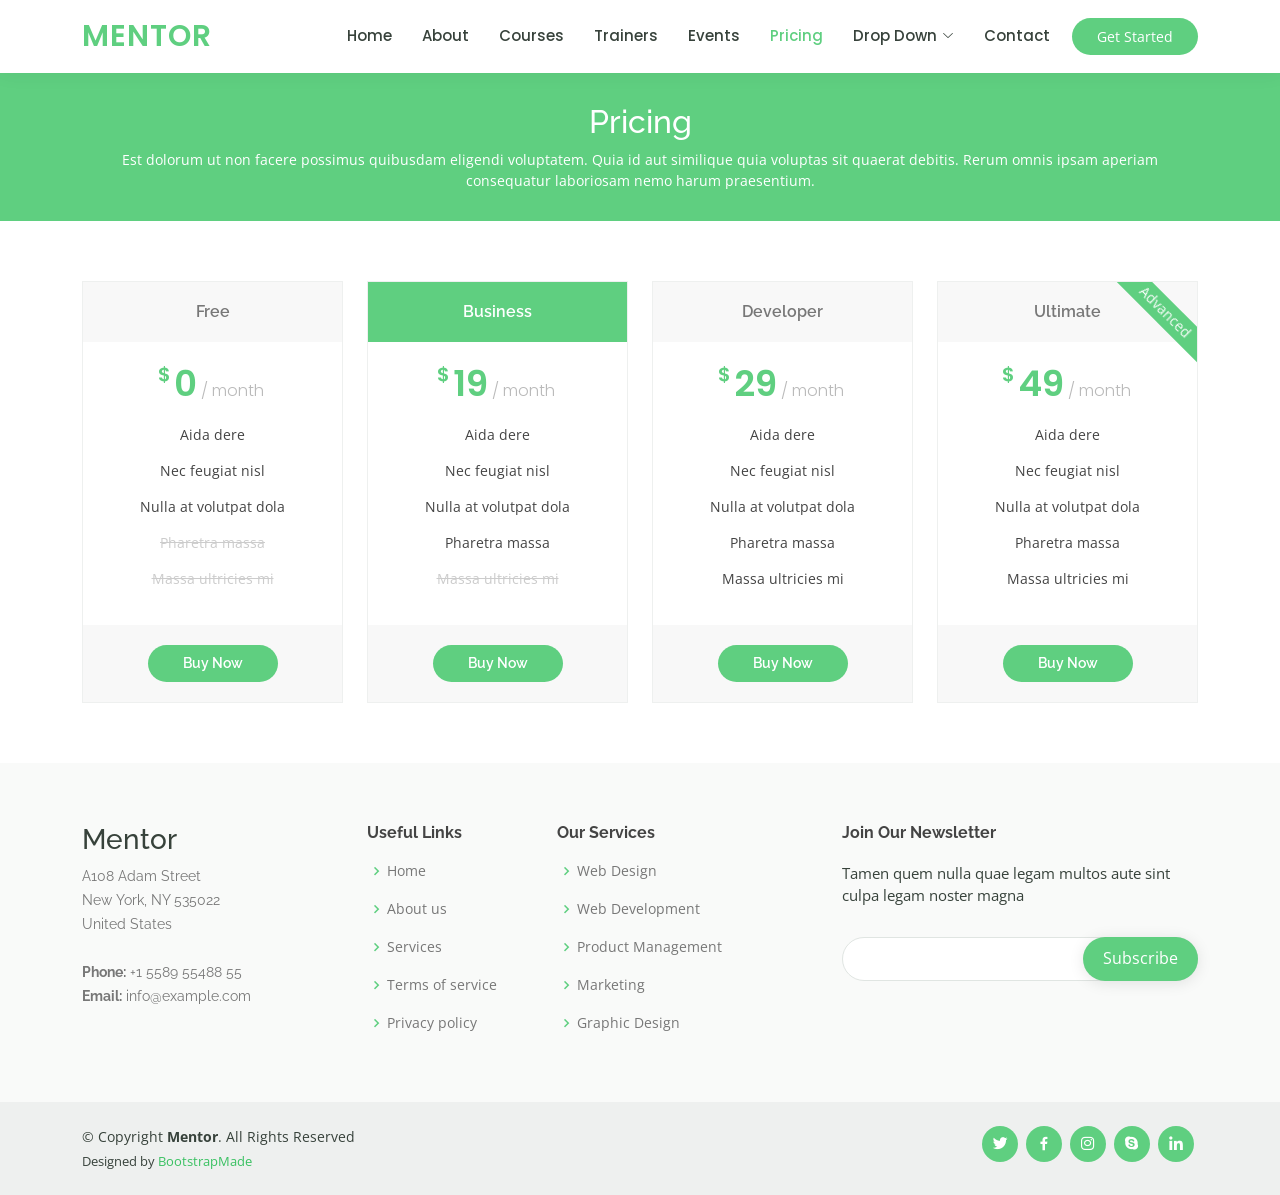
<file: DummyWebsite/pricing.html>
<!DOCTYPE html>
<html lang="en">

<head>
  <meta charset="utf-8">
  <meta content="width=device-width, initial-scale=1.0" name="viewport">

  <title>Pricing - Mentor Bootstrap Template</title>
  <meta content="" name="description">
  <meta content="" name="keywords">

  <!-- Favicons -->
  <link href="assets/img/favicon.png" rel="icon">
  <link href="assets/img/apple-touch-icon.png" rel="apple-touch-icon">

  <!-- Google Fonts -->
  <link href="https://fonts.googleapis.com/css?family=Open+Sans:300,300i,400,400i,600,600i,700,700i|Raleway:300,300i,400,400i,500,500i,600,600i,700,700i|Poppins:300,300i,400,400i,500,500i,600,600i,700,700i" rel="stylesheet">

  <!-- Vendor CSS Files -->
  <link href="assets/vendor/animate.css/animate.min.css" rel="stylesheet">
  <link href="assets/vendor/aos/aos.css" rel="stylesheet">
  <link href="assets/vendor/bootstrap/css/bootstrap.min.css" rel="stylesheet">
  <link href="assets/vendor/bootstrap-icons/bootstrap-icons.css" rel="stylesheet">
  <link href="assets/vendor/boxicons/css/boxicons.min.css" rel="stylesheet">
  <link href="assets/vendor/remixicon/remixicon.css" rel="stylesheet">
  <link href="assets/vendor/swiper/swiper-bundle.min.css" rel="stylesheet">

  <!-- Template Main CSS File -->
  <link href="assets/css/style.css" rel="stylesheet">

  <!-- =======================================================
  * Template Name: Mentor - v4.5.0
  * Template URL: https://bootstrapmade.com/mentor-free-education-bootstrap-theme/
  * Author: BootstrapMade.com
  * License: https://bootstrapmade.com/license/
  ======================================================== -->
</head>

<body>

  <!-- ======= Header ======= -->
  <header id="header" class="fixed-top">
    <div class="container d-flex align-items-center">

      <h1 class="logo me-auto"><a href="index.html">Mentor</a></h1>
      <!-- Uncomment below if you prefer to use an image logo -->
      <!-- <a href="index.html" class="logo me-auto"><img src="assets/img/logo.png" alt="" class="img-fluid"></a>-->

      <nav id="navbar" class="navbar order-last order-lg-0">
        <ul>
          <li><a href="index.html">Home</a></li>
          <li><a href="about.html">About</a></li>
          <li><a href="courses.html">Courses</a></li>
          <li><a href="trainers.html">Trainers</a></li>
          <li><a href="events.html">Events</a></li>
          <li><a class="active" href="pricing.html">Pricing</a></li>

          <li class="dropdown"><a href="#"><span>Drop Down</span> <i class="bi bi-chevron-down"></i></a>
            <ul>
              <li><a href="#">Drop Down 1</a></li>
              <li class="dropdown"><a href="#"><span>Deep Drop Down</span> <i class="bi bi-chevron-right"></i></a>
                <ul>
                  <li><a href="#">Deep Drop Down 1</a></li>
                  <li><a href="#">Deep Drop Down 2</a></li>
                  <li><a href="#">Deep Drop Down 3</a></li>
                  <li><a href="#">Deep Drop Down 4</a></li>
                  <li><a href="#">Deep Drop Down 5</a></li>
                </ul>
              </li>
              <li><a href="#">Drop Down 2</a></li>
              <li><a href="#">Drop Down 3</a></li>
              <li><a href="#">Drop Down 4</a></li>
            </ul>
          </li>
          <li><a href="contact.html">Contact</a></li>
        </ul>
        <i class="bi bi-list mobile-nav-toggle"></i>
      </nav><!-- .navbar -->

      <a href="courses.html" class="get-started-btn">Get Started</a>

    </div>
  </header><!-- End Header -->

  <main id="main">
    <!-- ======= Breadcrumbs ======= -->
    <div class="breadcrumbs" data-aos="fade-in">
      <div class="container">
        <h2>Pricing</h2>
        <p>Est dolorum ut non facere possimus quibusdam eligendi voluptatem. Quia id aut similique quia voluptas sit quaerat debitis. Rerum omnis ipsam aperiam consequatur laboriosam nemo harum praesentium. </p>
      </div>
    </div><!-- End Breadcrumbs -->

    <!-- ======= Pricing Section ======= -->
    <section id="pricing" class="pricing">
      <div class="container" data-aos="fade-up">

        <div class="row">

          <div class="col-lg-3 col-md-6">
            <div class="box">
              <h3>Free</h3>
              <h4><sup>$</sup>0<span> / month</span></h4>
              <ul>
                <li>Aida dere</li>
                <li>Nec feugiat nisl</li>
                <li>Nulla at volutpat dola</li>
                <li class="na">Pharetra massa</li>
                <li class="na">Massa ultricies mi</li>
              </ul>
              <div class="btn-wrap">
                <a href="#" class="btn-buy">Buy Now</a>
              </div>
            </div>
          </div>

          <div class="col-lg-3 col-md-6 mt-4 mt-md-0">
            <div class="box featured">
              <h3>Business</h3>
              <h4><sup>$</sup>19<span> / month</span></h4>
              <ul>
                <li>Aida dere</li>
                <li>Nec feugiat nisl</li>
                <li>Nulla at volutpat dola</li>
                <li>Pharetra massa</li>
                <li class="na">Massa ultricies mi</li>
              </ul>
              <div class="btn-wrap">
                <a href="#" class="btn-buy">Buy Now</a>
              </div>
            </div>
          </div>

          <div class="col-lg-3 col-md-6 mt-4 mt-lg-0">
            <div class="box">
              <h3>Developer</h3>
              <h4><sup>$</sup>29<span> / month</span></h4>
              <ul>
                <li>Aida dere</li>
                <li>Nec feugiat nisl</li>
                <li>Nulla at volutpat dola</li>
                <li>Pharetra massa</li>
                <li>Massa ultricies mi</li>
              </ul>
              <div class="btn-wrap">
                <a href="#" class="btn-buy">Buy Now</a>
              </div>
            </div>
          </div>

          <div class="col-lg-3 col-md-6 mt-4 mt-lg-0">
            <div class="box">
              <span class="advanced">Advanced</span>
              <h3>Ultimate</h3>
              <h4><sup>$</sup>49<span> / month</span></h4>
              <ul>
                <li>Aida dere</li>
                <li>Nec feugiat nisl</li>
                <li>Nulla at volutpat dola</li>
                <li>Pharetra massa</li>
                <li>Massa ultricies mi</li>
              </ul>
              <div class="btn-wrap">
                <a href="#" class="btn-buy">Buy Now</a>
              </div>
            </div>
          </div>

        </div>

      </div>
    </section><!-- End Pricing Section -->

  </main><!-- End #main -->

  <!-- ======= Footer ======= -->
  <footer id="footer">

    <div class="footer-top">
      <div class="container">
        <div class="row">

          <div class="col-lg-3 col-md-6 footer-contact">
            <h3>Mentor</h3>
            <p>
              A108 Adam Street <br>
              New York, NY 535022<br>
              United States <br><br>
              <strong>Phone:</strong> +1 5589 55488 55<br>
              <strong>Email:</strong> info@example.com<br>
            </p>
          </div>

          <div class="col-lg-2 col-md-6 footer-links">
            <h4>Useful Links</h4>
            <ul>
              <li><i class="bx bx-chevron-right"></i> <a href="#">Home</a></li>
              <li><i class="bx bx-chevron-right"></i> <a href="#">About us</a></li>
              <li><i class="bx bx-chevron-right"></i> <a href="#">Services</a></li>
              <li><i class="bx bx-chevron-right"></i> <a href="#">Terms of service</a></li>
              <li><i class="bx bx-chevron-right"></i> <a href="#">Privacy policy</a></li>
            </ul>
          </div>

          <div class="col-lg-3 col-md-6 footer-links">
            <h4>Our Services</h4>
            <ul>
              <li><i class="bx bx-chevron-right"></i> <a href="#">Web Design</a></li>
              <li><i class="bx bx-chevron-right"></i> <a href="#">Web Development</a></li>
              <li><i class="bx bx-chevron-right"></i> <a href="#">Product Management</a></li>
              <li><i class="bx bx-chevron-right"></i> <a href="#">Marketing</a></li>
              <li><i class="bx bx-chevron-right"></i> <a href="#">Graphic Design</a></li>
            </ul>
          </div>

          <div class="col-lg-4 col-md-6 footer-newsletter">
            <h4>Join Our Newsletter</h4>
            <p>Tamen quem nulla quae legam multos aute sint culpa legam noster magna</p>
            <form action="" method="post">
              <input type="email" name="email"><input type="submit" value="Subscribe">
            </form>
          </div>

        </div>
      </div>
    </div>

    <div class="container d-md-flex py-4">

      <div class="me-md-auto text-center text-md-start">
        <div class="copyright">
          &copy; Copyright <strong><span>Mentor</span></strong>. All Rights Reserved
        </div>
        <div class="credits">
          <!-- All the links in the footer should remain intact. -->
          <!-- You can delete the links only if you purchased the pro version. -->
          <!-- Licensing information: https://bootstrapmade.com/license/ -->
          <!-- Purchase the pro version with working PHP/AJAX contact form: https://bootstrapmade.com/mentor-free-education-bootstrap-theme/ -->
          Designed by <a href="https://bootstrapmade.com/">BootstrapMade</a>
        </div>
      </div>
      <div class="social-links text-center text-md-right pt-3 pt-md-0">
        <a href="#" class="twitter"><i class="bx bxl-twitter"></i></a>
        <a href="#" class="facebook"><i class="bx bxl-facebook"></i></a>
        <a href="#" class="instagram"><i class="bx bxl-instagram"></i></a>
        <a href="#" class="google-plus"><i class="bx bxl-skype"></i></a>
        <a href="#" class="linkedin"><i class="bx bxl-linkedin"></i></a>
      </div>
    </div>
  </footer><!-- End Footer -->

  <div id="preloader"></div>
  <a href="#" class="back-to-top d-flex align-items-center justify-content-center"><i class="bi bi-arrow-up-short"></i></a>

  <!-- Vendor JS Files -->
  <script src="assets/vendor/aos/aos.js"></script>
  <script src="assets/vendor/bootstrap/js/bootstrap.bundle.min.js"></script>
  <script src="assets/vendor/php-email-form/validate.js"></script>
  <script src="assets/vendor/purecounter/purecounter.js"></script>
  <script src="assets/vendor/swiper/swiper-bundle.min.js"></script>

  <!-- Template Main JS File -->
  <script src="assets/js/main.js"></script>

</body>

</html>
</file>
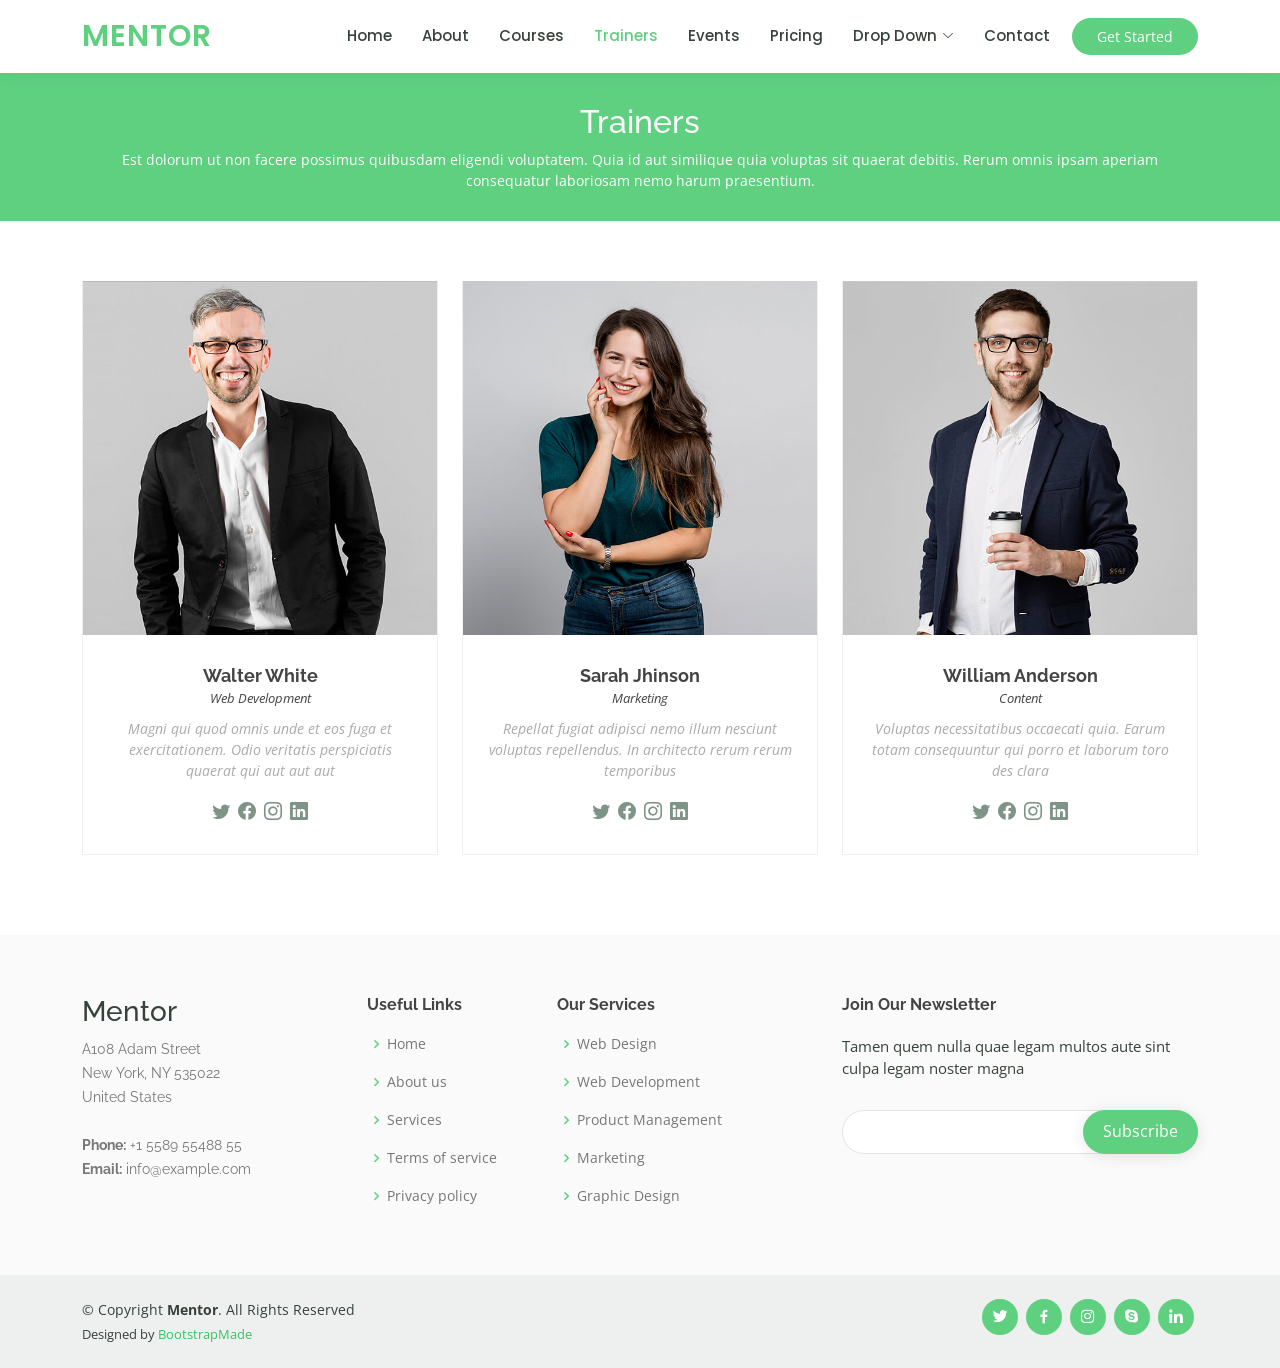
<file: DummyWebsite/trainers.html>
<!DOCTYPE html>
<html lang="en">

<head>
  <meta charset="utf-8">
  <meta content="width=device-width, initial-scale=1.0" name="viewport">

  <title>Trainers - Mentor Bootstrap Template</title>
  <meta content="" name="description">
  <meta content="" name="keywords">

  <!-- Favicons -->
  <link href="assets/img/favicon.png" rel="icon">
  <link href="assets/img/apple-touch-icon.png" rel="apple-touch-icon">

  <!-- Google Fonts -->
  <link href="https://fonts.googleapis.com/css?family=Open+Sans:300,300i,400,400i,600,600i,700,700i|Raleway:300,300i,400,400i,500,500i,600,600i,700,700i|Poppins:300,300i,400,400i,500,500i,600,600i,700,700i" rel="stylesheet">

  <!-- Vendor CSS Files -->
  <link href="assets/vendor/animate.css/animate.min.css" rel="stylesheet">
  <link href="assets/vendor/aos/aos.css" rel="stylesheet">
  <link href="assets/vendor/bootstrap/css/bootstrap.min.css" rel="stylesheet">
  <link href="assets/vendor/bootstrap-icons/bootstrap-icons.css" rel="stylesheet">
  <link href="assets/vendor/boxicons/css/boxicons.min.css" rel="stylesheet">
  <link href="assets/vendor/remixicon/remixicon.css" rel="stylesheet">
  <link href="assets/vendor/swiper/swiper-bundle.min.css" rel="stylesheet">

  <!-- Template Main CSS File -->
  <link href="assets/css/style.css" rel="stylesheet">

  <!-- =======================================================
  * Template Name: Mentor - v4.5.0
  * Template URL: https://bootstrapmade.com/mentor-free-education-bootstrap-theme/
  * Author: BootstrapMade.com
  * License: https://bootstrapmade.com/license/
  ======================================================== -->
</head>

<body>

  <!-- ======= Header ======= -->
  <header id="header" class="fixed-top">
    <div class="container d-flex align-items-center">

      <h1 class="logo me-auto"><a href="index.html">Mentor</a></h1>
      <!-- Uncomment below if you prefer to use an image logo -->
      <!-- <a href="index.html" class="logo me-auto"><img src="assets/img/logo.png" alt="" class="img-fluid"></a>-->

      <nav id="navbar" class="navbar order-last order-lg-0">
        <ul>
          <li><a href="index.html">Home</a></li>
          <li><a href="about.html">About</a></li>
          <li><a href="courses.html">Courses</a></li>
          <li><a class="active" href="trainers.html">Trainers</a></li>
          <li><a href="events.html">Events</a></li>
          <li><a href="pricing.html">Pricing</a></li>

          <li class="dropdown"><a href="#"><span>Drop Down</span> <i class="bi bi-chevron-down"></i></a>
            <ul>
              <li><a href="#">Drop Down 1</a></li>
              <li class="dropdown"><a href="#"><span>Deep Drop Down</span> <i class="bi bi-chevron-right"></i></a>
                <ul>
                  <li><a href="#">Deep Drop Down 1</a></li>
                  <li><a href="#">Deep Drop Down 2</a></li>
                  <li><a href="#">Deep Drop Down 3</a></li>
                  <li><a href="#">Deep Drop Down 4</a></li>
                  <li><a href="#">Deep Drop Down 5</a></li>
                </ul>
              </li>
              <li><a href="#">Drop Down 2</a></li>
              <li><a href="#">Drop Down 3</a></li>
              <li><a href="#">Drop Down 4</a></li>
            </ul>
          </li>
          <li><a href="contact.html">Contact</a></li>
        </ul>
        <i class="bi bi-list mobile-nav-toggle"></i>
      </nav><!-- .navbar -->

      <a href="courses.html" class="get-started-btn">Get Started</a>

    </div>
  </header><!-- End Header -->

  <main id="main" data-aos="fade-in">

    <!-- ======= Breadcrumbs ======= -->
    <div class="breadcrumbs">
      <div class="container">
        <h2>Trainers</h2>
        <p>Est dolorum ut non facere possimus quibusdam eligendi voluptatem. Quia id aut similique quia voluptas sit quaerat debitis. Rerum omnis ipsam aperiam consequatur laboriosam nemo harum praesentium. </p>
      </div>
    </div><!-- End Breadcrumbs -->

    <!-- ======= Trainers Section ======= -->
    <section id="trainers" class="trainers">
      <div class="container" data-aos="fade-up">

        <div class="row" data-aos="zoom-in" data-aos-delay="100">
          <div class="col-lg-4 col-md-6 d-flex align-items-stretch">
            <div class="member">
              <img src="assets/img/trainers/trainer-1.jpg" class="img-fluid" alt="">
              <div class="member-content">
                <h4>Walter White</h4>
                <span>Web Development</span>
                <p>
                  Magni qui quod omnis unde et eos fuga et exercitationem. Odio veritatis perspiciatis quaerat qui aut aut aut
                </p>
                <div class="social">
                  <a href=""><i class="bi bi-twitter"></i></a>
                  <a href=""><i class="bi bi-facebook"></i></a>
                  <a href=""><i class="bi bi-instagram"></i></a>
                  <a href=""><i class="bi bi-linkedin"></i></a>
                </div>
              </div>
            </div>
          </div>

          <div class="col-lg-4 col-md-6 d-flex align-items-stretch">
            <div class="member">
              <img src="assets/img/trainers/trainer-2.jpg" class="img-fluid" alt="">
              <div class="member-content">
                <h4>Sarah Jhinson</h4>
                <span>Marketing</span>
                <p>
                  Repellat fugiat adipisci nemo illum nesciunt voluptas repellendus. In architecto rerum rerum temporibus
                </p>
                <div class="social">
                  <a href=""><i class="bi bi-twitter"></i></a>
                  <a href=""><i class="bi bi-facebook"></i></a>
                  <a href=""><i class="bi bi-instagram"></i></a>
                  <a href=""><i class="bi bi-linkedin"></i></a>
                </div>
              </div>
            </div>
          </div>

          <div class="col-lg-4 col-md-6 d-flex align-items-stretch">
            <div class="member">
              <img src="assets/img/trainers/trainer-3.jpg" class="img-fluid" alt="">
              <div class="member-content">
                <h4>William Anderson</h4>
                <span>Content</span>
                <p>
                  Voluptas necessitatibus occaecati quia. Earum totam consequuntur qui porro et laborum toro des clara
                </p>
                <div class="social">
                  <a href=""><i class="bi bi-twitter"></i></a>
                  <a href=""><i class="bi bi-facebook"></i></a>
                  <a href=""><i class="bi bi-instagram"></i></a>
                  <a href=""><i class="bi bi-linkedin"></i></a>
                </div>
              </div>
            </div>
          </div>

        </div>

      </div>
    </section><!-- End Trainers Section -->

  </main><!-- End #main -->

  <!-- ======= Footer ======= -->
  <footer id="footer">

    <div class="footer-top">
      <div class="container">
        <div class="row">

          <div class="col-lg-3 col-md-6 footer-contact">
            <h3>Mentor</h3>
            <p>
              A108 Adam Street <br>
              New York, NY 535022<br>
              United States <br><br>
              <strong>Phone:</strong> +1 5589 55488 55<br>
              <strong>Email:</strong> info@example.com<br>
            </p>
          </div>

          <div class="col-lg-2 col-md-6 footer-links">
            <h4>Useful Links</h4>
            <ul>
              <li><i class="bx bx-chevron-right"></i> <a href="#">Home</a></li>
              <li><i class="bx bx-chevron-right"></i> <a href="#">About us</a></li>
              <li><i class="bx bx-chevron-right"></i> <a href="#">Services</a></li>
              <li><i class="bx bx-chevron-right"></i> <a href="#">Terms of service</a></li>
              <li><i class="bx bx-chevron-right"></i> <a href="#">Privacy policy</a></li>
            </ul>
          </div>

          <div class="col-lg-3 col-md-6 footer-links">
            <h4>Our Services</h4>
            <ul>
              <li><i class="bx bx-chevron-right"></i> <a href="#">Web Design</a></li>
              <li><i class="bx bx-chevron-right"></i> <a href="#">Web Development</a></li>
              <li><i class="bx bx-chevron-right"></i> <a href="#">Product Management</a></li>
              <li><i class="bx bx-chevron-right"></i> <a href="#">Marketing</a></li>
              <li><i class="bx bx-chevron-right"></i> <a href="#">Graphic Design</a></li>
            </ul>
          </div>

          <div class="col-lg-4 col-md-6 footer-newsletter">
            <h4>Join Our Newsletter</h4>
            <p>Tamen quem nulla quae legam multos aute sint culpa legam noster magna</p>
            <form action="" method="post">
              <input type="email" name="email"><input type="submit" value="Subscribe">
            </form>
          </div>

        </div>
      </div>
    </div>

    <div class="container d-md-flex py-4">

      <div class="me-md-auto text-center text-md-start">
        <div class="copyright">
          &copy; Copyright <strong><span>Mentor</span></strong>. All Rights Reserved
        </div>
        <div class="credits">
          <!-- All the links in the footer should remain intact. -->
          <!-- You can delete the links only if you purchased the pro version. -->
          <!-- Licensing information: https://bootstrapmade.com/license/ -->
          <!-- Purchase the pro version with working PHP/AJAX contact form: https://bootstrapmade.com/mentor-free-education-bootstrap-theme/ -->
          Designed by <a href="https://bootstrapmade.com/">BootstrapMade</a>
        </div>
      </div>
      <div class="social-links text-center text-md-right pt-3 pt-md-0">
        <a href="#" class="twitter"><i class="bx bxl-twitter"></i></a>
        <a href="#" class="facebook"><i class="bx bxl-facebook"></i></a>
        <a href="#" class="instagram"><i class="bx bxl-instagram"></i></a>
        <a href="#" class="google-plus"><i class="bx bxl-skype"></i></a>
        <a href="#" class="linkedin"><i class="bx bxl-linkedin"></i></a>
      </div>
    </div>
  </footer><!-- End Footer -->

  <div id="preloader"></div>
  <a href="#" class="back-to-top d-flex align-items-center justify-content-center"><i class="bi bi-arrow-up-short"></i></a>

  <!-- Vendor JS Files -->
  <script src="assets/vendor/aos/aos.js"></script>
  <script src="assets/vendor/bootstrap/js/bootstrap.bundle.min.js"></script>
  <script src="assets/vendor/php-email-form/validate.js"></script>
  <script src="assets/vendor/purecounter/purecounter.js"></script>
  <script src="assets/vendor/swiper/swiper-bundle.min.js"></script>

  <!-- Template Main JS File -->
  <script src="assets/js/main.js"></script>

</body>

</html>
</file>
<file: DummyWebsite/assets/css/style.css>
/**
* Template Name: Mentor - v4.5.0
* Template URL: https://bootstrapmade.com/mentor-free-education-bootstrap-theme/
* Author: BootstrapMade.com
* License: https://bootstrapmade.com/license/
*/

/*--------------------------------------------------------------
# General
--------------------------------------------------------------*/
body {
  font-family: "Open Sans", sans-serif;
  color: #444444;
}

a {
  color: #5fcf80;
  text-decoration: none;
}

a:hover {
  color: #86db9f;
  text-decoration: none;
}

h1, h2, h3, h4, h5, h6 {
  font-family: "Raleway", sans-serif;
}

/*--------------------------------------------------------------
# Back to top button
--------------------------------------------------------------*/
.back-to-top {
  position: fixed;
  visibility: hidden;
  opacity: 0;
  right: 15px;
  bottom: 15px;
  z-index: 996;
  background: #5fcf80;
  width: 40px;
  height: 40px;
  border-radius: 50px;
  transition: all 0.4s;
}
.back-to-top i {
  font-size: 28px;
  color: #fff;
  line-height: 0;
}
.back-to-top:hover {
  background: #7ed899;
  color: #fff;
}
.back-to-top.active {
  visibility: visible;
  opacity: 1;
}

/*--------------------------------------------------------------
# Preloader
--------------------------------------------------------------*/
#preloader {
  position: fixed;
  top: 0;
  left: 0;
  right: 0;
  bottom: 0;
  z-index: 9999;
  overflow: hidden;
  background: #fff;
}

#preloader:before {
  content: "";
  position: fixed;
  top: calc(50% - 30px);
  left: calc(50% - 30px);
  border: 6px solid #5fcf80;
  border-top-color: #fff;
  border-bottom-color: #fff;
  border-radius: 50%;
  width: 60px;
  height: 60px;
  -webkit-animation: animate-preloader 1s linear infinite;
  animation: animate-preloader 1s linear infinite;
}

@-webkit-keyframes animate-preloader {
  0% {
    transform: rotate(0deg);
  }
  100% {
    transform: rotate(360deg);
  }
}

@keyframes animate-preloader {
  0% {
    transform: rotate(0deg);
  }
  100% {
    transform: rotate(360deg);
  }
}
/*--------------------------------------------------------------
# Disable aos animation delay on mobile devices
--------------------------------------------------------------*/
@media screen and (max-width: 768px) {
  [data-aos-delay] {
    transition-delay: 0 !important;
  }
}
/*--------------------------------------------------------------
# Header
--------------------------------------------------------------*/
#header {
  background: #fff;
  transition: all 0.5s;
  z-index: 997;
  padding: 15px 0;
  box-shadow: 0px 0 18px rgba(55, 66, 59, 0.08);
}
#header .logo {
  font-size: 30px;
  margin: 0;
  padding: 0;
  line-height: 1;
  font-weight: 600;
  letter-spacing: 1px;
  text-transform: uppercase;
  font-family: "Poppins", sans-serif;
}
#header .logo a {
  color: #5fcf80;
}
#header .logo img {
  max-height: 40px;
}

/**
* Get Startet Button 
*/
.get-started-btn {
  margin-left: 22px;
  background: #5fcf80;
  color: #fff;
  border-radius: 50px;
  padding: 8px 25px;
  white-space: nowrap;
  transition: 0.3s;
  font-size: 14px;
  display: inline-block;
}
.get-started-btn:hover {
  background: #3ac162;
  color: #fff;
}
@media (max-width: 768px) {
  .get-started-btn {
    margin: 0 15px 0 0;
    padding: 6px 18px;
  }
}

/*--------------------------------------------------------------
# Navigation Menu
--------------------------------------------------------------*/
/**
* Desktop Navigation 
*/
.navbar {
  padding: 0;
}
.navbar ul {
  margin: 0;
  padding: 0;
  display: flex;
  list-style: none;
  align-items: center;
}
.navbar li {
  position: relative;
}
.navbar a, .navbar a:focus {
  display: flex;
  align-items: center;
  justify-content: space-between;
  padding: 10px 0 10px 30px;
  font-family: "Poppins", sans-serif;
  font-size: 15px;
  font-weight: 500;
  color: #37423b;
  white-space: nowrap;
  transition: 0.3s;
}
.navbar a i, .navbar a:focus i {
  font-size: 12px;
  line-height: 0;
  margin-left: 5px;
}
.navbar a:hover, .navbar .active, .navbar .active:focus, .navbar li:hover > a {
  color: #5fcf80;
}
.navbar .dropdown ul {
  display: block;
  position: absolute;
  left: 30px;
  top: calc(100% + 30px);
  margin: 0;
  padding: 10px 0;
  z-index: 99;
  opacity: 0;
  visibility: hidden;
  background: #fff;
  box-shadow: 0px 0px 30px rgba(127, 137, 161, 0.25);
  transition: 0.3s;
  border-radius: 4px;
}
.navbar .dropdown ul li {
  min-width: 200px;
}
.navbar .dropdown ul a {
  padding: 10px 20px;
  font-size: 14px;
  text-transform: none;
  font-weight: 500;
}
.navbar .dropdown ul a i {
  font-size: 12px;
}
.navbar .dropdown ul a:hover, .navbar .dropdown ul .active:hover, .navbar .dropdown ul li:hover > a {
  color: #5fcf80;
}
.navbar .dropdown:hover > ul {
  opacity: 1;
  top: 100%;
  visibility: visible;
}
.navbar .dropdown .dropdown ul {
  top: 0;
  left: calc(100% - 30px);
  visibility: hidden;
}
.navbar .dropdown .dropdown:hover > ul {
  opacity: 1;
  top: 0;
  left: 100%;
  visibility: visible;
}
@media (max-width: 1366px) {
  .navbar .dropdown .dropdown ul {
    left: -90%;
  }
  .navbar .dropdown .dropdown:hover > ul {
    left: -100%;
  }
}

/**
* Mobile Navigation 
*/
.mobile-nav-toggle {
  color: #37423b;
  font-size: 28px;
  cursor: pointer;
  display: none;
  line-height: 0;
  transition: 0.5s;
}
.mobile-nav-toggle.bi-x {
  color: #fff;
}

@media (max-width: 991px) {
  .mobile-nav-toggle {
    display: block;
  }

  .navbar ul {
    display: none;
  }
}
.navbar-mobile {
  position: fixed;
  overflow: hidden;
  top: 0;
  right: 0;
  left: 0;
  bottom: 0;
  background: rgba(32, 38, 34, 0.9);
  transition: 0.3s;
  z-index: 999;
}
.navbar-mobile .mobile-nav-toggle {
  position: absolute;
  top: 15px;
  right: 15px;
}
.navbar-mobile ul {
  display: block;
  position: absolute;
  top: 55px;
  right: 15px;
  bottom: 15px;
  left: 15px;
  padding: 10px 0;
  border-radius: 6px;
  background-color: #fff;
  overflow-y: auto;
  transition: 0.3s;
}
.navbar-mobile a, .navbar-mobile a:focus {
  padding: 10px 20px;
  font-size: 15px;
  color: #37423b;
}
.navbar-mobile a:hover, .navbar-mobile .active, .navbar-mobile li:hover > a {
  color: #5fcf80;
}
.navbar-mobile .getstarted, .navbar-mobile .getstarted:focus {
  margin: 15px;
}
.navbar-mobile .dropdown ul {
  position: static;
  display: none;
  margin: 10px 20px;
  padding: 10px 0;
  z-index: 99;
  opacity: 1;
  visibility: visible;
  background: #fff;
  box-shadow: 0px 0px 30px rgba(127, 137, 161, 0.25);
}
.navbar-mobile .dropdown ul li {
  min-width: 200px;
}
.navbar-mobile .dropdown ul a {
  padding: 10px 20px;
}
.navbar-mobile .dropdown ul a i {
  font-size: 12px;
}
.navbar-mobile .dropdown ul a:hover, .navbar-mobile .dropdown ul .active:hover, .navbar-mobile .dropdown ul li:hover > a {
  color: #5fcf80;
}
.navbar-mobile .dropdown > .dropdown-active {
  display: block;
}

/*--------------------------------------------------------------
# Hero Section
--------------------------------------------------------------*/
#hero {
  width: 100%;
  height: 80vh;
  background: url("../img/hero-bg.jpg") top center;
  background-size: cover;
  position: relative;
}
#hero:before {
  content: "";
  background: rgba(0, 0, 0, 0.4);
  position: absolute;
  bottom: 0;
  top: 0;
  left: 0;
  right: 0;
}
#hero .container {
  padding-top: 72px;
}
@media (max-width: 992px) {
  #hero .container {
    padding-top: 62px;
  }
}
#hero h1 {
  margin: 0;
  font-size: 48px;
  font-weight: 700;
  line-height: 56px;
  color: #fff;
  font-family: "Poppins", sans-serif;
}
#hero h2 {
  color: #eee;
  margin: 10px 0 0 0;
  font-size: 24px;
}
#hero .btn-get-started {
  font-family: "Raleway", sans-serif;
  font-weight: 500;
  font-size: 15px;
  letter-spacing: 1px;
  display: inline-block;
  padding: 10px 35px;
  border-radius: 50px;
  transition: 0.5s;
  margin-top: 30px;
  border: 2px solid #fff;
  color: #fff;
}
#hero .btn-get-started:hover {
  background: #5fcf80;
  border: 2px solid #5fcf80;
}
@media (min-width: 1024px) {
  #hero {
    background-attachment: fixed;
  }
}
@media (max-width: 768px) {
  #hero {
    height: 100vh;
  }
  #hero h1 {
    font-size: 28px;
    line-height: 36px;
  }
  #hero h2 {
    font-size: 18px;
    line-height: 24px;
  }
}

/*--------------------------------------------------------------
# Sections General
--------------------------------------------------------------*/
section {
  padding: 60px 0;
  overflow: hidden;
}

.section-bg {
  background-color: #f6f7f6;
}

.section-title {
  padding-bottom: 40px;
}
.section-title h2 {
  font-size: 14px;
  font-weight: 500;
  padding: 0;
  line-height: 1px;
  margin: 0 0 5px 0;
  letter-spacing: 2px;
  text-transform: uppercase;
  color: #aaaaaa;
  font-family: "Poppins", sans-serif;
}
.section-title h2::after {
  content: "";
  width: 120px;
  height: 1px;
  display: inline-block;
  background: #9ae1af;
  margin: 4px 10px;
}
.section-title p {
  margin: 0;
  margin: 0;
  font-size: 36px;
  font-weight: 700;
  text-transform: uppercase;
  font-family: "Poppins", sans-serif;
  color: #37423b;
}

.breadcrumbs {
  margin-top: 73px;
  text-align: center;
  background: #5fcf80;
  padding: 30px 0;
  color: #fff;
}
@media (max-width: 992px) {
  .breadcrumbs {
    margin-top: 63px;
  }
}
.breadcrumbs h2 {
  font-size: 32px;
  font-weight: 500;
}
.breadcrumbs p {
  font-size: 14px;
  margin-bottom: 0;
}

/*--------------------------------------------------------------
# About
--------------------------------------------------------------*/
.about .content h3 {
  font-weight: 600;
  font-size: 26px;
}
.about .content ul {
  list-style: none;
  padding: 0;
}
.about .content ul li {
  padding-bottom: 10px;
}
.about .content ul i {
  font-size: 20px;
  padding-right: 4px;
  color: #5fcf80;
}
.about .content .learn-more-btn {
  background: #5fcf80;
  color: #fff;
  border-radius: 50px;
  padding: 8px 25px 9px 25px;
  white-space: nowrap;
  transition: 0.3s;
  font-size: 14px;
  display: inline-block;
}
.about .content .learn-more-btn:hover {
  background: #3ac162;
  color: #fff;
}
@media (max-width: 768px) {
  .about .content .learn-more-btn {
    margin: 0 48px 0 0;
    padding: 6px 18px;
  }
}

/*--------------------------------------------------------------
# Counts
--------------------------------------------------------------*/
.counts {
  padding: 30px 0;
}
.counts .counters span {
  font-size: 48px;
  display: block;
  color: #5fcf80;
  font-weight: 700;
}
.counts .counters p {
  padding: 0;
  margin: 0 0 20px 0;
  font-family: "Raleway", sans-serif;
  font-size: 15px;
  font-weight: 600;
  color: #37423b;
}

/*--------------------------------------------------------------
# Why Us
--------------------------------------------------------------*/
.why-us .content {
  padding: 30px;
  background: #5fcf80;
  border-radius: 4px;
  color: #fff;
}
.why-us .content h3 {
  font-weight: 700;
  font-size: 34px;
  margin-bottom: 30px;
}
.why-us .content p {
  margin-bottom: 30px;
}
.why-us .content .more-btn {
  display: inline-block;
  background: rgba(255, 255, 255, 0.2);
  padding: 6px 30px 8px 30px;
  color: #fff;
  border-radius: 50px;
  transition: all ease-in-out 0.4s;
}
.why-us .content .more-btn i {
  font-size: 14px;
}
.why-us .content .more-btn:hover {
  color: #5fcf80;
  background: #fff;
}
.why-us .icon-boxes .icon-box {
  text-align: center;
  background: #fff;
  padding: 40px 30px;
  width: 100%;
  border: 1px solid #eef0ef;
}
.why-us .icon-boxes .icon-box i {
  font-size: 32px;
  padding: 18px;
  color: #5fcf80;
  margin-bottom: 30px;
  background: #ecf9f0;
  border-radius: 50px;
}
.why-us .icon-boxes .icon-box h4 {
  font-size: 20px;
  font-weight: 700;
  margin: 0 0 30px 0;
}
.why-us .icon-boxes .icon-box p {
  font-size: 15px;
  color: #848484;
}

/*--------------------------------------------------------------
# Features
--------------------------------------------------------------*/
.features {
  padding-top: 0px;
}
.features .icon-box {
  display: flex;
  align-items: center;
  padding: 20px;
  transition: 0.3s;
  border: 1px solid #eef0ef;
}
.features .icon-box i {
  font-size: 32px;
  padding-right: 10px;
  line-height: 1;
}
.features .icon-box h3 {
  font-weight: 700;
  margin: 0;
  padding: 0;
  line-height: 1;
  font-size: 16px;
}
.features .icon-box h3 a {
  color: #37423b;
  transition: 0.3s;
}
.features .icon-box:hover {
  border-color: #5fcf80;
}
.features .icon-box:hover h3 a {
  color: #5fcf80;
}

/*--------------------------------------------------------------
# Courses
--------------------------------------------------------------*/
.courses .course-item {
  border-radius: 5px;
  border: 1px solid #eef0ef;
}
.courses .course-content {
  padding: 15px;
}
.courses .course-content h3 {
  font-weight: 700;
  font-size: 20px;
}
.courses .course-content h3 a {
  color: #37423b;
  transition: 0.3s;
}
.courses .course-content h3 a:hover {
  color: #5fcf80;
}
.courses .course-content p {
  font-size: 14px;
  color: #777777;
}
.courses .course-content h4 {
  font-size: 14px;
  background: #5fcf80;
  padding: 7px 14px;
  color: #fff;
  margin: 0;
}
.courses .course-content .price {
  margin: 0;
  font-weight: 700;
  font-size: 18px;
  color: #37423b;
}
.courses .trainer {
  padding-top: 15px;
  border-top: 1px solid #eef0ef;
}
.courses .trainer .trainer-profile img {
  max-width: 50px;
  border-radius: 50px;
}
.courses .trainer .trainer-profile span {
  padding-left: 10px;
  font-weight: 600;
  font-size: 16px;
  color: #5a6c60;
}
.courses .trainer .trainer-rank {
  font-size: 18px;
  color: #657a6d;
}

/*--------------------------------------------------------------
# Trainers
--------------------------------------------------------------*/
.trainers .member {
  text-align: center;
  margin-bottom: 20px;
  background: #fff;
  border: 1px solid #eef0ef;
}
.trainers .member img {
  margin: -1px -1px 30px -1px;
}
.trainers .member .member-content {
  padding: 0 20px 30px 20px;
}
.trainers .member h4 {
  font-weight: 700;
  margin-bottom: 2px;
  font-size: 18px;
}
.trainers .member span {
  font-style: italic;
  display: block;
  font-size: 13px;
}
.trainers .member p {
  padding-top: 10px;
  font-size: 14px;
  font-style: italic;
  color: #aaaaaa;
}
.trainers .member .social {
  margin-top: 15px;
}
.trainers .member .social a {
  color: #7e9486;
  transition: 0.3s;
}
.trainers .member .social a:hover {
  color: #5fcf80;
}
.trainers .member .social i {
  font-size: 18px;
  margin: 0 2px;
}

/*--------------------------------------------------------------
# Testimonials
--------------------------------------------------------------*/
.testimonials .testimonial-wrap {
  padding-left: 50px;
}
.testimonials .testimonials-carousel, .testimonials .testimonials-slider {
  overflow: hidden;
}
.testimonials .testimonial-item {
  box-sizing: content-box;
  padding: 30px 30px 30px 60px;
  margin: 30px 15px;
  min-height: 200px;
  border: 1px solid #eef0ef;
  position: relative;
  background: #fff;
}
.testimonials .testimonial-item .testimonial-img {
  width: 90px;
  border-radius: 10px;
  border: 6px solid #fff;
  position: absolute;
  left: -45px;
}
.testimonials .testimonial-item h3 {
  font-size: 18px;
  font-weight: bold;
  margin: 10px 0 5px 0;
  color: #111;
}
.testimonials .testimonial-item h4 {
  font-size: 14px;
  color: #999;
  margin: 0;
}
.testimonials .testimonial-item .quote-icon-left, .testimonials .testimonial-item .quote-icon-right {
  color: #c1ecce;
  font-size: 26px;
}
.testimonials .testimonial-item .quote-icon-left {
  display: inline-block;
  left: -5px;
  position: relative;
}
.testimonials .testimonial-item .quote-icon-right {
  display: inline-block;
  right: -5px;
  position: relative;
  top: 10px;
}
.testimonials .testimonial-item p {
  font-style: italic;
  margin: 15px auto 15px auto;
}
.testimonials .swiper-pagination {
  margin-top: 20px;
  position: relative;
}
.testimonials .swiper-pagination .swiper-pagination-bullet {
  width: 12px;
  height: 12px;
  background-color: #fff;
  opacity: 1;
  border: 1px solid #5fcf80;
}
.testimonials .swiper-pagination .swiper-pagination-bullet-active {
  background-color: #5fcf80;
}
@media (max-width: 767px) {
  .testimonials .testimonial-wrap {
    padding-left: 0;
  }
  .testimonials .testimonials-carousel, .testimonials .testimonials-slider {
    overflow: hidden;
  }
  .testimonials .testimonial-item {
    padding: 30px;
    margin: 15px;
  }
  .testimonials .testimonial-item .testimonial-img {
    position: static;
    left: auto;
  }
}

/*--------------------------------------------------------------
# Cource Details
--------------------------------------------------------------*/
.course-details h3 {
  font-size: 24px;
  margin: 30px 0 15px 0;
  font-weight: 700;
  position: relative;
  padding-bottom: 10px;
}
.course-details h3:before {
  content: "";
  position: absolute;
  display: block;
  width: 100%;
  height: 1px;
  background: #eef0ef;
  bottom: 0;
  left: 0;
}
.course-details h3:after {
  content: "";
  position: absolute;
  display: block;
  width: 60px;
  height: 1px;
  background: #5fcf80;
  bottom: 0;
  left: 0;
}
.course-details .course-info {
  background: #f6f7f6;
  padding: 10px 15px;
  margin-bottom: 15px;
}
.course-details .course-info h5 {
  font-weight: 400;
  font-size: 16px;
  margin: 0;
  font-family: "Poppins", sans-serif;
}
.course-details .course-info p {
  margin: 0;
  font-weight: 600;
}
.course-details .course-info a {
  color: #657a6d;
}

/*--------------------------------------------------------------
# Cource Details Tabs
--------------------------------------------------------------*/
.cource-details-tabs {
  overflow: hidden;
  padding-top: 0;
}
.cource-details-tabs .nav-tabs {
  border: 0;
}
.cource-details-tabs .nav-link {
  border: 0;
  padding: 12px 15px 12px 0;
  transition: 0.3s;
  color: #37423b;
  border-radius: 0;
  border-right: 2px solid #e2e7e4;
  font-weight: 600;
  font-size: 15px;
}
.cource-details-tabs .nav-link:hover {
  color: #5fcf80;
}
.cource-details-tabs .nav-link.active {
  color: #5fcf80;
  border-color: #5fcf80;
}
.cource-details-tabs .tab-pane.active {
  -webkit-animation: fadeIn 0.5s ease-out;
  animation: fadeIn 0.5s ease-out;
}
.cource-details-tabs .details h3 {
  font-size: 26px;
  font-weight: 600;
  margin-bottom: 20px;
  color: #37423b;
}
.cource-details-tabs .details p {
  color: #777777;
}
.cource-details-tabs .details p:last-child {
  margin-bottom: 0;
}
@media (max-width: 992px) {
  .cource-details-tabs .nav-link {
    border: 0;
    padding: 15px;
  }
  .cource-details-tabs .nav-link.active {
    color: #fff;
    background: #5fcf80;
  }
}

/*--------------------------------------------------------------
# Events
--------------------------------------------------------------*/
.events .card {
  border: 0;
  padding: 0 30px;
  margin-bottom: 60px;
  position: relative;
}
.events .card-img {
  width: calc(100% + 60px);
  margin-left: -30px;
  overflow: hidden;
  z-index: 9;
  border-radius: 0;
}
.events .card-img img {
  max-width: 100%;
  transition: all 0.3s ease-in-out;
}
.events .card-body {
  z-index: 10;
  background: #fff;
  border-top: 4px solid #fff;
  padding: 30px;
  box-shadow: 0px 2px 15px rgba(0, 0, 0, 0.1);
  margin-top: -60px;
  transition: 0.3s;
}
.events .card-title {
  font-weight: 700;
  text-align: center;
  margin-bottom: 20px;
}
.events .card-title a {
  color: #37423b;
  transition: 0.3s;
}
.events .card-text {
  color: #5e5e5e;
}
.events .read-more a {
  color: #777777;
  text-transform: uppercase;
  font-weight: 600;
  font-size: 12px;
  transition: 0.3s;
}
.events .read-more a:hover {
  color: #5fcf80;
}
.events .card:hover img {
  transform: scale(1.1);
}
.events .card:hover .card-body {
  border-color: #5fcf80;
}
.events .card:hover .card-body .card-title a {
  color: #5fcf80;
}

/*--------------------------------------------------------------
# Pricing
--------------------------------------------------------------*/
.pricing .box {
  padding: 20px;
  background: #fff;
  text-align: center;
  border: 1px solid #eef0ef;
  border-radius: 0;
  position: relative;
  overflow: hidden;
}
.pricing h3 {
  font-weight: 400;
  margin: -20px -20px 20px -20px;
  padding: 20px 15px;
  font-size: 16px;
  font-weight: 600;
  color: #777777;
  background: #f8f8f8;
}
.pricing h4 {
  font-size: 36px;
  color: #5fcf80;
  font-weight: 600;
  font-family: "Poppins", sans-serif;
  margin-bottom: 20px;
}
.pricing h4 sup {
  font-size: 20px;
  top: -15px;
  left: -3px;
}
.pricing h4 span {
  color: #bababa;
  font-size: 16px;
  font-weight: 300;
}
.pricing ul {
  padding: 0;
  list-style: none;
  color: #444444;
  text-align: center;
  line-height: 20px;
  font-size: 14px;
}
.pricing ul li {
  padding-bottom: 16px;
}
.pricing ul i {
  color: #5fcf80;
  font-size: 18px;
  padding-right: 4px;
}
.pricing ul .na {
  color: #ccc;
  text-decoration: line-through;
}
.pricing .btn-wrap {
  margin: 20px -20px -20px -20px;
  padding: 20px 15px;
  background: #f8f8f8;
  text-align: center;
}
.pricing .btn-buy {
  background: #5fcf80;
  display: inline-block;
  padding: 8px 35px;
  border-radius: 50px;
  color: #fff;
  transition: none;
  font-size: 14px;
  font-weight: 400;
  font-family: "Raleway", sans-serif;
  font-weight: 600;
  transition: 0.3s;
}
.pricing .btn-buy:hover {
  background: #3ac162;
}
.pricing .featured h3 {
  color: #fff;
  background: #5fcf80;
}
.pricing .advanced {
  width: 200px;
  position: absolute;
  top: 18px;
  right: -68px;
  transform: rotate(45deg);
  z-index: 1;
  font-size: 14px;
  padding: 1px 0 3px 0;
  background: #5fcf80;
  color: #fff;
}

/*--------------------------------------------------------------
# Contact
--------------------------------------------------------------*/
.contact {
  padding-top: 5px;
}
.contact .info {
  width: 100%;
  background: #fff;
}
.contact .info i {
  font-size: 20px;
  color: #5fcf80;
  float: left;
  width: 44px;
  height: 44px;
  background: #ecf9f0;
  display: flex;
  justify-content: center;
  align-items: center;
  border-radius: 50px;
  transition: all 0.3s ease-in-out;
}
.contact .info h4 {
  padding: 0 0 0 60px;
  font-size: 22px;
  font-weight: 600;
  margin-bottom: 5px;
  color: #37423b;
}
.contact .info p {
  padding: 0 0 0 60px;
  margin-bottom: 0;
  font-size: 14px;
  color: #657a6d;
}
.contact .info .email, .contact .info .phone {
  margin-top: 40px;
}
.contact .info .email:hover i, .contact .info .address:hover i, .contact .info .phone:hover i {
  background: #5fcf80;
  color: #fff;
}
.contact .php-email-form {
  width: 100%;
  background: #fff;
}
.contact .php-email-form .form-group {
  padding-bottom: 8px;
}
.contact .php-email-form .error-message {
  display: none;
  color: #fff;
  background: #ed3c0d;
  text-align: left;
  padding: 15px;
  font-weight: 600;
}
.contact .php-email-form .error-message br + br {
  margin-top: 25px;
}
.contact .php-email-form .sent-message {
  display: none;
  color: #fff;
  background: #18d26e;
  text-align: center;
  padding: 15px;
  font-weight: 600;
}
.contact .php-email-form .loading {
  display: none;
  background: #fff;
  text-align: center;
  padding: 15px;
}
.contact .php-email-form .loading:before {
  content: "";
  display: inline-block;
  border-radius: 50%;
  width: 24px;
  height: 24px;
  margin: 0 10px -6px 0;
  border: 3px solid #18d26e;
  border-top-color: #eee;
  -webkit-animation: animate-loading 1s linear infinite;
  animation: animate-loading 1s linear infinite;
}
.contact .php-email-form input, .contact .php-email-form textarea {
  border-radius: 4px;
  box-shadow: none;
  font-size: 14px;
}
.contact .php-email-form input:focus, .contact .php-email-form textarea:focus {
  border-color: #5fcf80;
}
.contact .php-email-form input {
  height: 44px;
}
.contact .php-email-form textarea {
  padding: 10px 12px;
}
.contact .php-email-form button[type=submit] {
  background: #5fcf80;
  border: 0;
  padding: 10px 35px;
  color: #fff;
  transition: 0.4s;
  border-radius: 50px;
}
.contact .php-email-form button[type=submit]:hover {
  background: #3ac162;
}
@-webkit-keyframes animate-loading {
  0% {
    transform: rotate(0deg);
  }
  100% {
    transform: rotate(360deg);
  }
}
@keyframes animate-loading {
  0% {
    transform: rotate(0deg);
  }
  100% {
    transform: rotate(360deg);
  }
}

/*--------------------------------------------------------------
# Footer
--------------------------------------------------------------*/
#footer {
  color: #37423b;
  font-size: 14px;
  background: #eef0ef;
}
#footer .footer-top {
  padding: 60px 0 30px 0;
  background: #f9faf9;
}
#footer .footer-top .footer-contact {
  margin-bottom: 30px;
}
#footer .footer-top .footer-contact h4 {
  font-size: 22px;
  margin: 0 0 30px 0;
  padding: 2px 0 2px 0;
  line-height: 1;
  font-weight: 700;
}
#footer .footer-top .footer-contact p {
  font-size: 14px;
  line-height: 24px;
  margin-bottom: 0;
  font-family: "Raleway", sans-serif;
  color: #777777;
}
#footer .footer-top h4 {
  font-size: 16px;
  font-weight: bold;
  color: #444444;
  position: relative;
  padding-bottom: 12px;
}
#footer .footer-top .footer-links {
  margin-bottom: 30px;
}
#footer .footer-top .footer-links ul {
  list-style: none;
  padding: 0;
  margin: 0;
}
#footer .footer-top .footer-links ul i {
  padding-right: 2px;
  color: #5fcf80;
  font-size: 18px;
  line-height: 1;
}
#footer .footer-top .footer-links ul li {
  padding: 10px 0;
  display: flex;
  align-items: center;
}
#footer .footer-top .footer-links ul li:first-child {
  padding-top: 0;
}
#footer .footer-top .footer-links ul a {
  color: #777777;
  transition: 0.3s;
  display: inline-block;
  line-height: 1;
}
#footer .footer-top .footer-links ul a:hover {
  text-decoration: none;
  color: #5fcf80;
}
#footer .footer-newsletter {
  font-size: 15px;
}
#footer .footer-newsletter h4 {
  font-size: 16px;
  font-weight: bold;
  color: #444444;
  position: relative;
  padding-bottom: 12px;
}
#footer .footer-newsletter form {
  margin-top: 30px;
  background: #fff;
  padding: 6px 10px;
  position: relative;
  border-radius: 50px;
  text-align: left;
  border: 1px solid #e0e5e2;
}
#footer .footer-newsletter form input[type=email] {
  border: 0;
  padding: 4px 8px;
  width: calc(100% - 100px);
}
#footer .footer-newsletter form input[type=submit] {
  position: absolute;
  top: -1px;
  right: -1px;
  bottom: -1px;
  border: 0;
  background: none;
  font-size: 16px;
  padding: 0 20px 2px 20px;
  background: #5fcf80;
  color: #fff;
  transition: 0.3s;
  border-radius: 50px;
  box-shadow: 0px 2px 15px rgba(0, 0, 0, 0.1);
}
#footer .footer-newsletter form input[type=submit]:hover {
  background: #3ac162;
}
#footer .credits {
  padding-top: 5px;
  font-size: 13px;
}
#footer .credits a {
  color: #3ac162;
  transition: 0.3s;
}
#footer .credits a:hover {
  color: #5fcf80;
}
#footer .social-links a {
  font-size: 18px;
  display: inline-block;
  background: #5fcf80;
  color: #fff;
  line-height: 1;
  padding: 8px 0;
  margin-right: 4px;
  border-radius: 50%;
  text-align: center;
  width: 36px;
  height: 36px;
  transition: 0.3s;
}
#footer .social-links a:hover {
  background: #3ac162;
  color: #fff;
  text-decoration: none;
}
</file>
